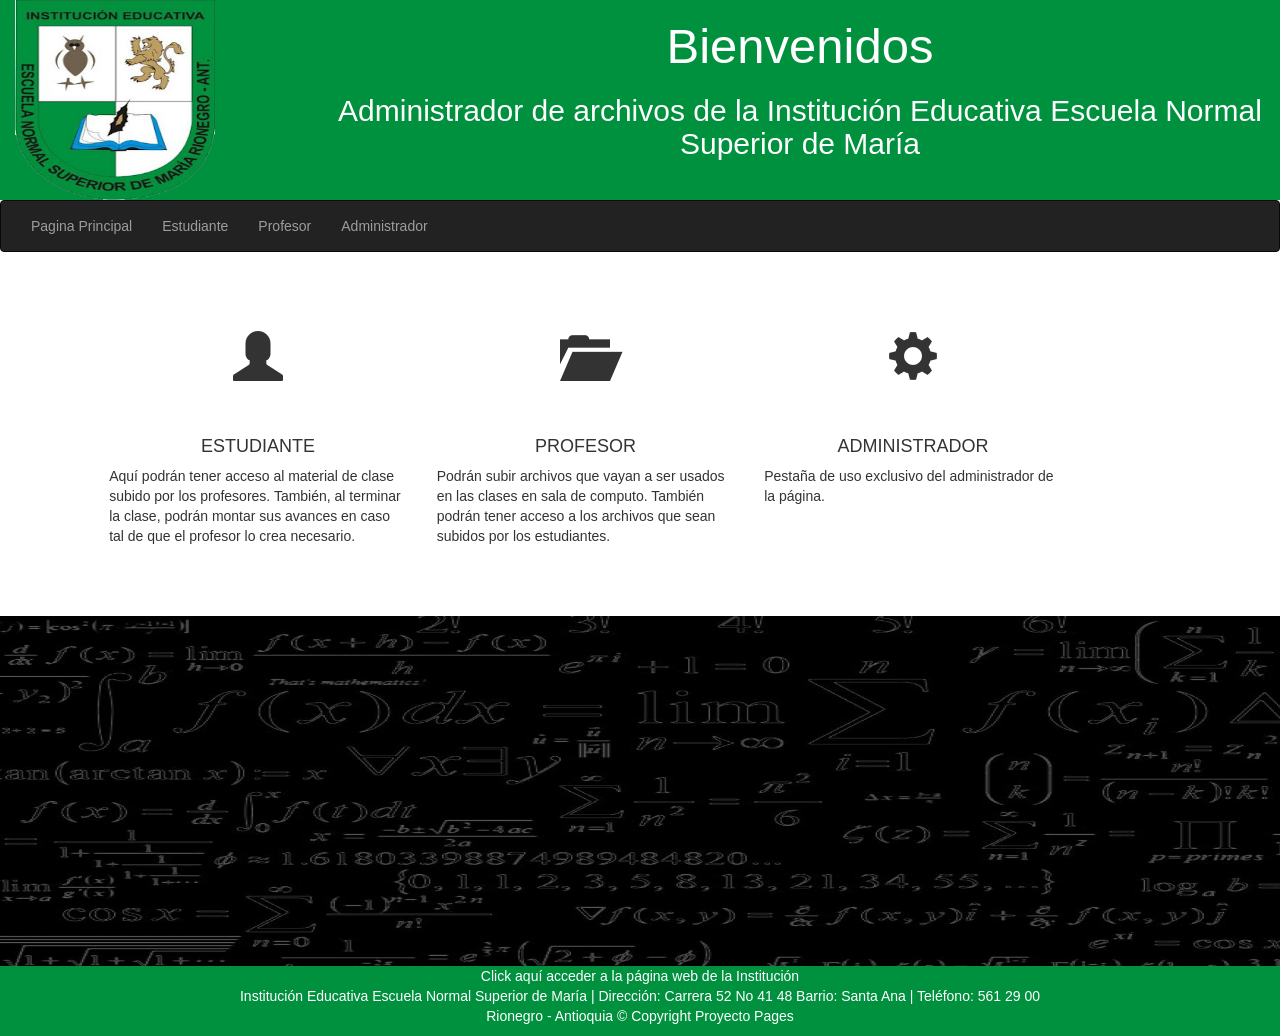
<file: index.html>
<!doctype html>
<html class="no-js" lang="es">
	<head>
	<title>Página de inicio</title>
		<meta charset="utf-8">
		<meta http-equiv="x-ua-compatible" content="ie=edge">
		<meta name="viewport" content="width=device-width, initial-scale=1">

    <!-- <link rel="stylesheet" href="https://maxcdn.bootstrapcdn.com/bootstrap/3.3.6/css/bootstrap.min.css" integrity="sha384-1q8mTJOASx8j1Au+a5WDVnPi2lkFfwwEAa8hDDdjZlpLegxhjVME1fgjWPGmkzs7" crossorigin="anonymous"> -->
    <link rel="stylesheet" href="FrontEnd/Lib/bootstrap-3.3.6/dist/css/bootstrap.min.css">
		<link rel="stylesheet" href="FrontEnd/stylesheets/style.css">

	</head>
	<body data-ng-app="app">
		<!--[if lt IE 8]>
			<p class="browserupgrade">You are using an <strong>outdated</strong> browser. Please <a href="http://browsehappy.com/">upgrade your browser</a> to improve your experience.</p>
		<![endif]-->

		<!-- Header -->
		<div class="container-fluid" >
			<div class="row FondoVerde letrablanca">
				<div class="col-lg-3 col-xs-12"><img src="FrontEnd/Image/escudo.png" alt="Escudo Colegio" class="grande"></div>
				<div class="col-lg-9 col-xs-12">
				    <h1 class = "text-center Grande">Bienvenidos</h1>
				    <h2 class = "text-center ">Administrador de archivos de la Institución Educativa Escuela Normal Superior de María</h2>
				</div>
			</div>

			<!-- Navegation -->
			<div class="row">
				<div class="col-lg-13">
					<nav class="navbar navbar-inverse">
						<div class="container-fluid">
							<ul class="nav navbar-nav">
							    <li><a href="#/home">Pagina Principal</a></li>
								<li><a href="#/interfaceEstudiante">Estudiante</a></li>
								<li><a href="#/loginProfesor">Profesor</a></li>
								<li><a href="#/loginAdministrador">Administrador</a></li>
							</ul>
						</div>
					</nav>
				</div>
			</div>

			<!-- Espacio donde se cargaran las vistas -->
			<div class="row">
			    <div data-ng-view></div>
			</div>
		</div>

		<!-- <script src="BackEnd/bower_components/angular/angular.min.js"></script>
		<script src="BackEnd/bower_components/angular-route/angular-route.min.js"></script> -->
		<script  src="https://code.jquery.com/jquery-3.1.0.min.js"   integrity="sha256-cCueBR6CsyA4/9szpPfrX3s49M9vUU5BgtiJj06wt/s="   crossorigin="anonymous"></script>
    <script src = "FrontEnd/Lib/angular.min.js" ></script>
		<script src = "FrontEnd/Lib/angular-route.js" ></script>
		<!-- <script src="https://cdnjs.cloudflare.com/ajax/libs/angular.js/1.5.7/angular.min.js"></script>
		<script src="https://cdnjs.cloudflare.com/ajax/libs/angular.js/1.5.7/angular-route.js"></script> -->
		<script src="app.js"></script>
		<!-- <script src="https://ajax.googleapis.com/ajax/libs/angularjs/1.2.0rc1/angular-route.min.js"></script> -->
	</body>
</html>
</file>
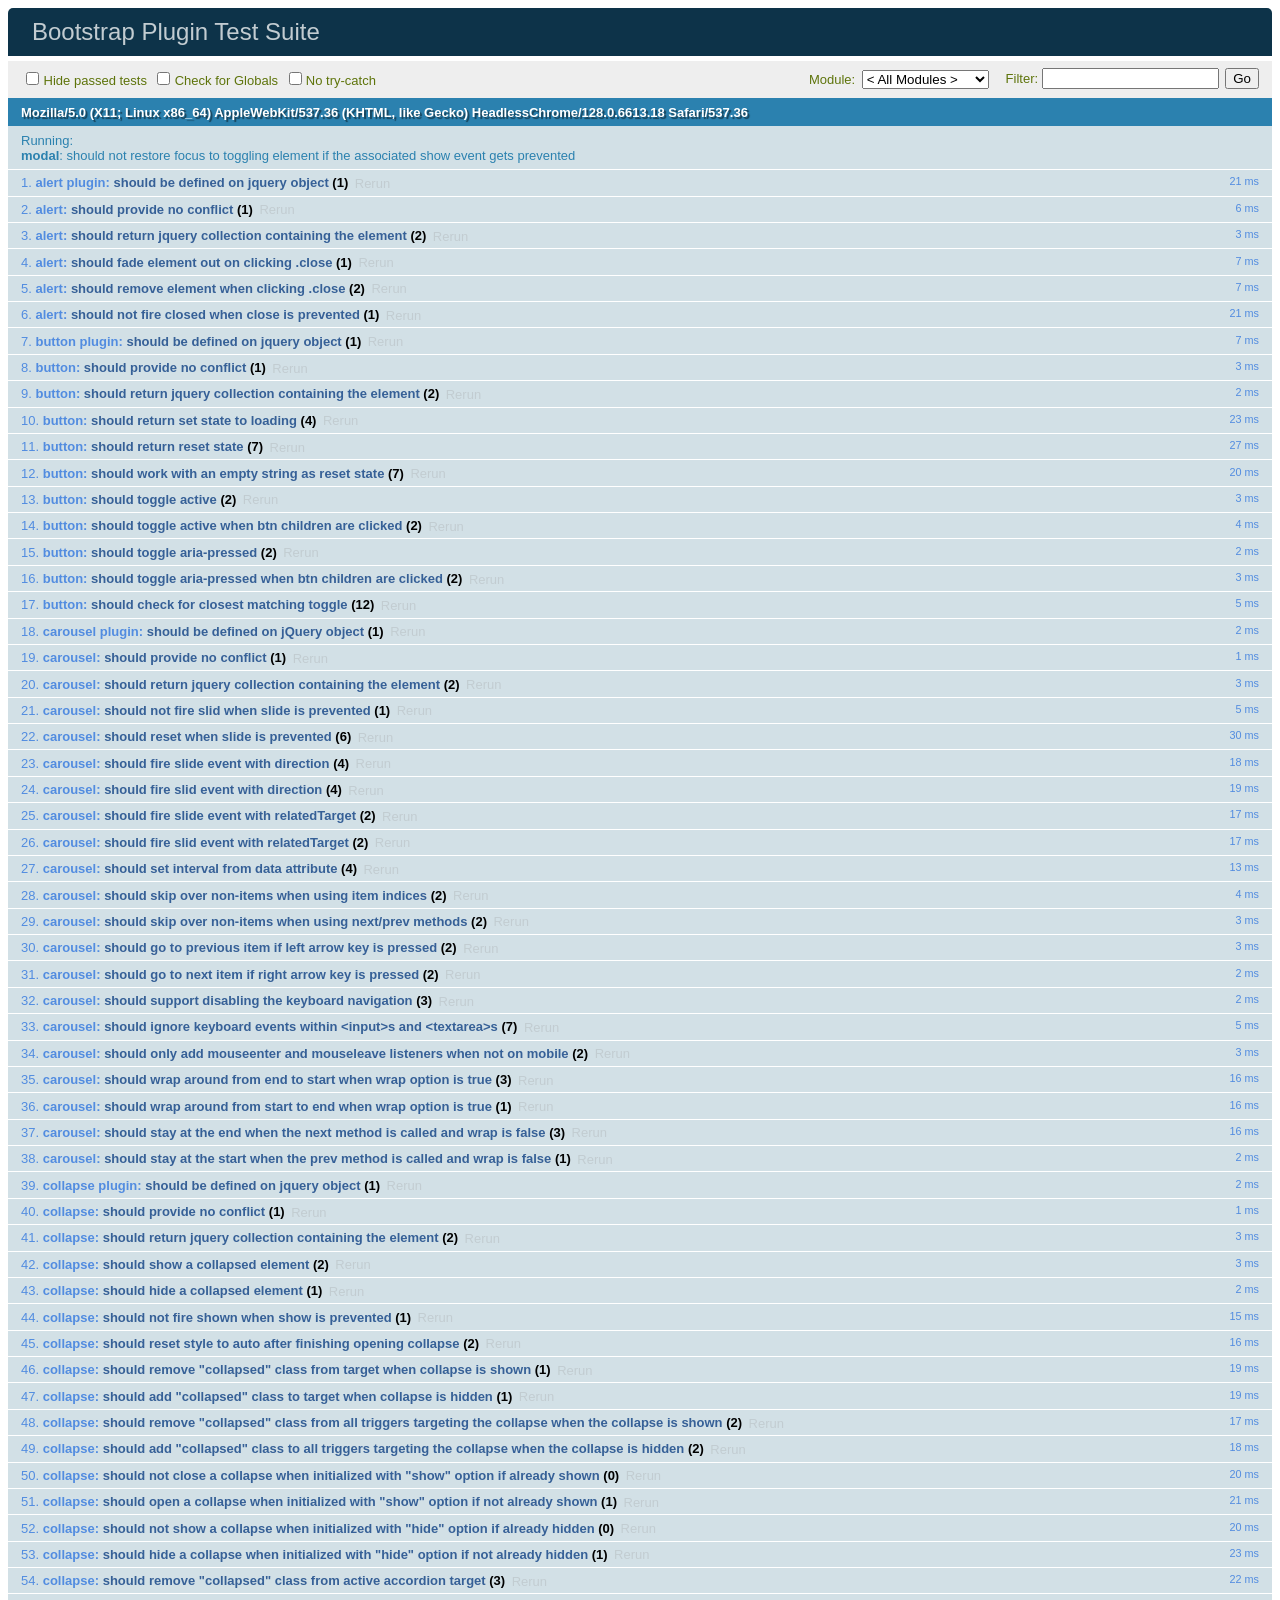
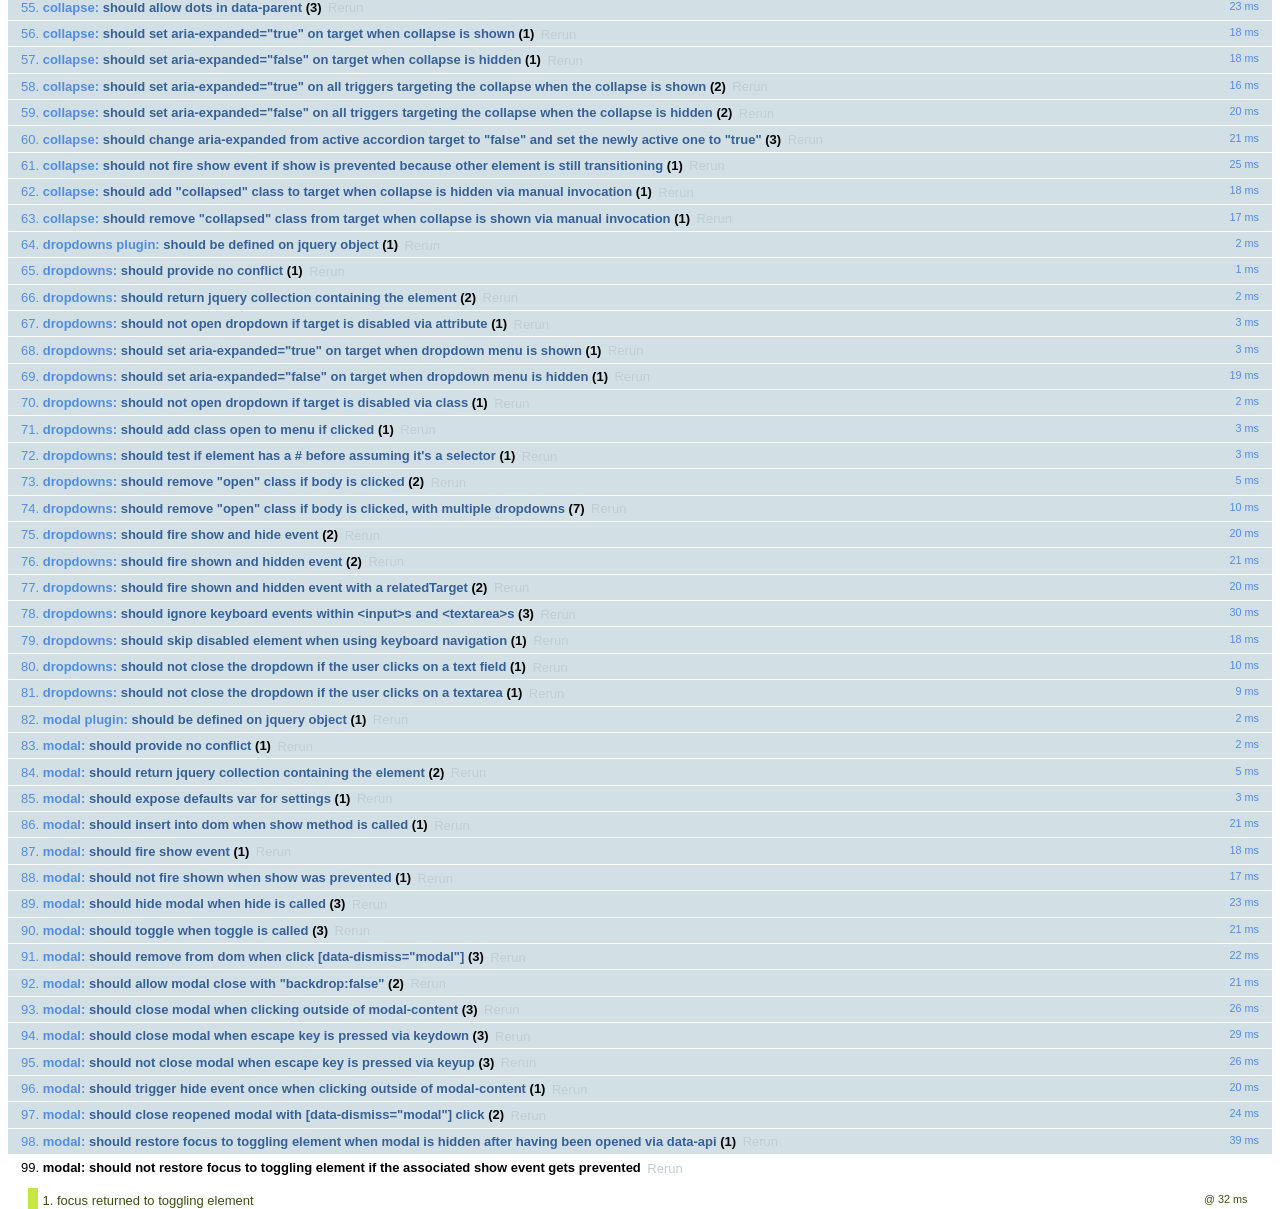
<file: FrontEnd/Lib/bootstrap-3.3.6/js/tests/index.html>
<!DOCTYPE html>
<html>
  <head>
    <meta charset="utf-8">
    <title>Bootstrap Plugin Test Suite</title>
    <meta name="viewport" content="width=device-width, initial-scale=1">

    <!-- jQuery -->
    <script src="vendor/jquery.min.js"></script>
    <script>
      // Disable jQuery event aliases to ensure we don't accidentally use any of them
      (function () {
        var eventAliases = [
          'blur',
          'focus',
          'focusin',
          'focusout',
          'load',
          'resize',
          'scroll',
          'unload',
          'click',
          'dblclick',
          'mousedown',
          'mouseup',
          'mousemove',
          'mouseover',
          'mouseout',
          'mouseenter',
          'mouseleave',
          'change',
          'select',
          'submit',
          'keydown',
          'keypress',
          'keyup',
          'error',
          'contextmenu',
          'hover',
          'bind',
          'unbind',
          'delegate',
          'undelegate'
        ]
        for (var i = 0; i < eventAliases.length; i++) {
          $.fn[eventAliases[i]] = undefined
        }
      })()
    </script>

    <!-- QUnit -->
    <link rel="stylesheet" href="vendor/qunit.css" media="screen">
    <script src="vendor/qunit.js"></script>
    <script>
      // See https://github.com/axemclion/grunt-saucelabs#test-result-details-with-qunit
      var log = []
      // Require assert.expect in each test
      QUnit.config.requireExpects = true
      QUnit.done(function (testResults) {
        var tests = []
        for (var i = 0, len = log.length; i < len; i++) {
          var details = log[i]
          tests.push({
            name: details.name,
            result: details.result,
            expected: details.expected,
            actual: details.actual,
            source: details.source
          })
        }
        testResults.tests = tests

        window.global_test_results = testResults
      })

      QUnit.testStart(function (testDetails) {
        $(window).scrollTop(0)
        QUnit.log(function (details) {
          if (!details.result) {
            details.name = testDetails.name
            log.push(details)
          }
        })
      })

      // Cleanup
      QUnit.testDone(function () {
        $('#qunit-fixture').empty()
        $('#modal-test, .modal-backdrop').remove()
      })

      // Display fixture on-screen on iOS to avoid false positives
      if (/iPhone|iPad|iPod/.test(navigator.userAgent)) {
        QUnit.begin(function() {
          $('#qunit-fixture').css({ top: 0, left: 0 })
        })

        QUnit.done(function () {
          $('#qunit-fixture').css({ top: '', left: '' })
        })
      }

      // Disable deprecated global QUnit method aliases in preparation for QUnit v2
      (function () {
        var methodNames = [
          'async',
          'asyncTest',
          'deepEqual',
          'equal',
          'expect',
          'module',
          'notDeepEqual',
          'notEqual',
          'notPropEqual',
          'notStrictEqual',
          'ok',
          'propEqual',
          'push',
          'start',
          'stop',
          'strictEqual',
          'test',
          'throws'
        ];
        for (var i = 0; i < methodNames.length; i++) {
          var methodName = methodNames[i];
          window[methodName] = undefined;
        }
      })();
    </script>

    <!-- Plugin sources -->
    <script>$.support.transition = false</script>
    <script src="../../js/alert.js"></script>
    <script src="../../js/button.js"></script>
    <script src="../../js/carousel.js"></script>
    <script src="../../js/collapse.js"></script>
    <script src="../../js/dropdown.js"></script>
    <script src="../../js/modal.js"></script>
    <script src="../../js/scrollspy.js"></script>
    <script src="../../js/tab.js"></script>
    <script src="../../js/tooltip.js"></script>
    <script src="../../js/popover.js"></script>
    <script src="../../js/affix.js"></script>

    <!-- Unit tests -->
    <script src="unit/alert.js"></script>
    <script src="unit/button.js"></script>
    <script src="unit/carousel.js"></script>
    <script src="unit/collapse.js"></script>
    <script src="unit/dropdown.js"></script>
    <script src="unit/modal.js"></script>
    <script src="unit/scrollspy.js"></script>
    <script src="unit/tab.js"></script>
    <script src="unit/tooltip.js"></script>
    <script src="unit/popover.js"></script>
    <script src="unit/affix.js"></script>

  </head>
  <body>
    <div id="qunit-container">
      <div id="qunit"></div>
      <div id="qunit-fixture"></div>
    </div>
  </body>
</html>
</file>
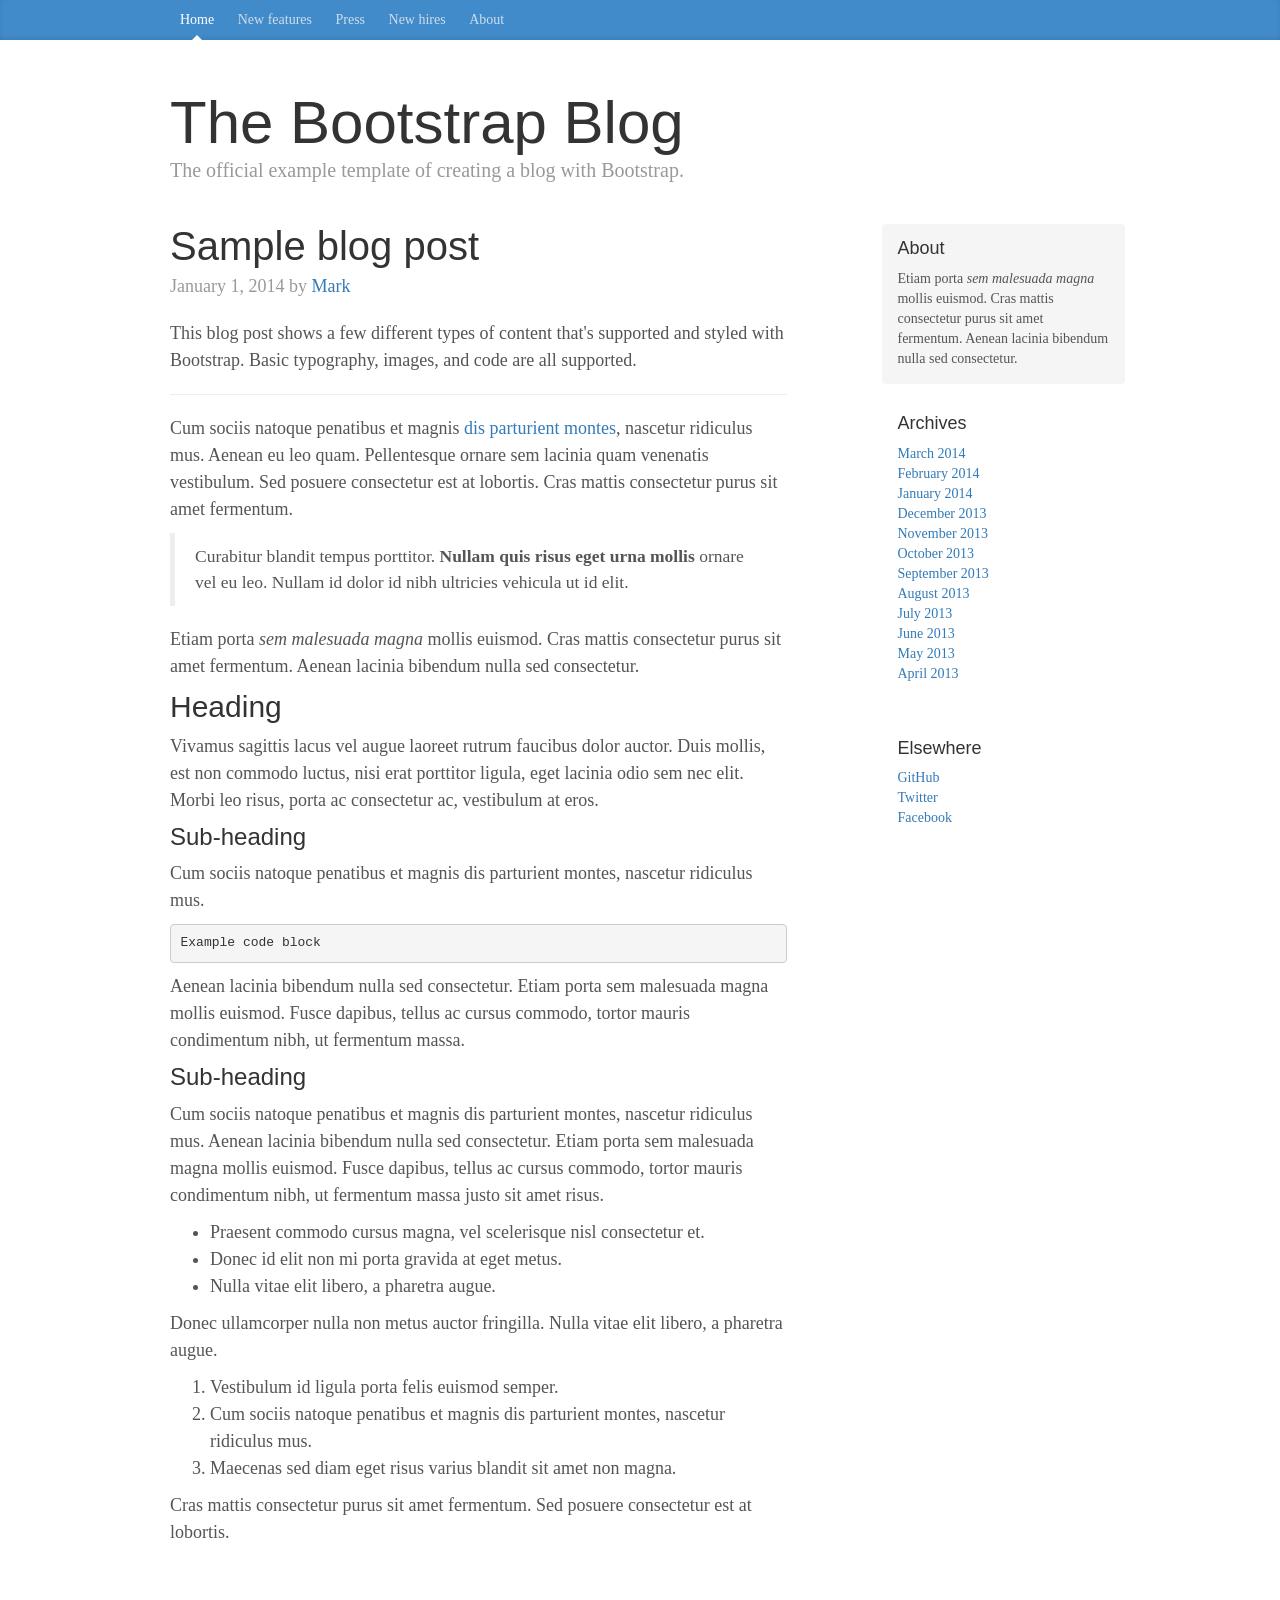
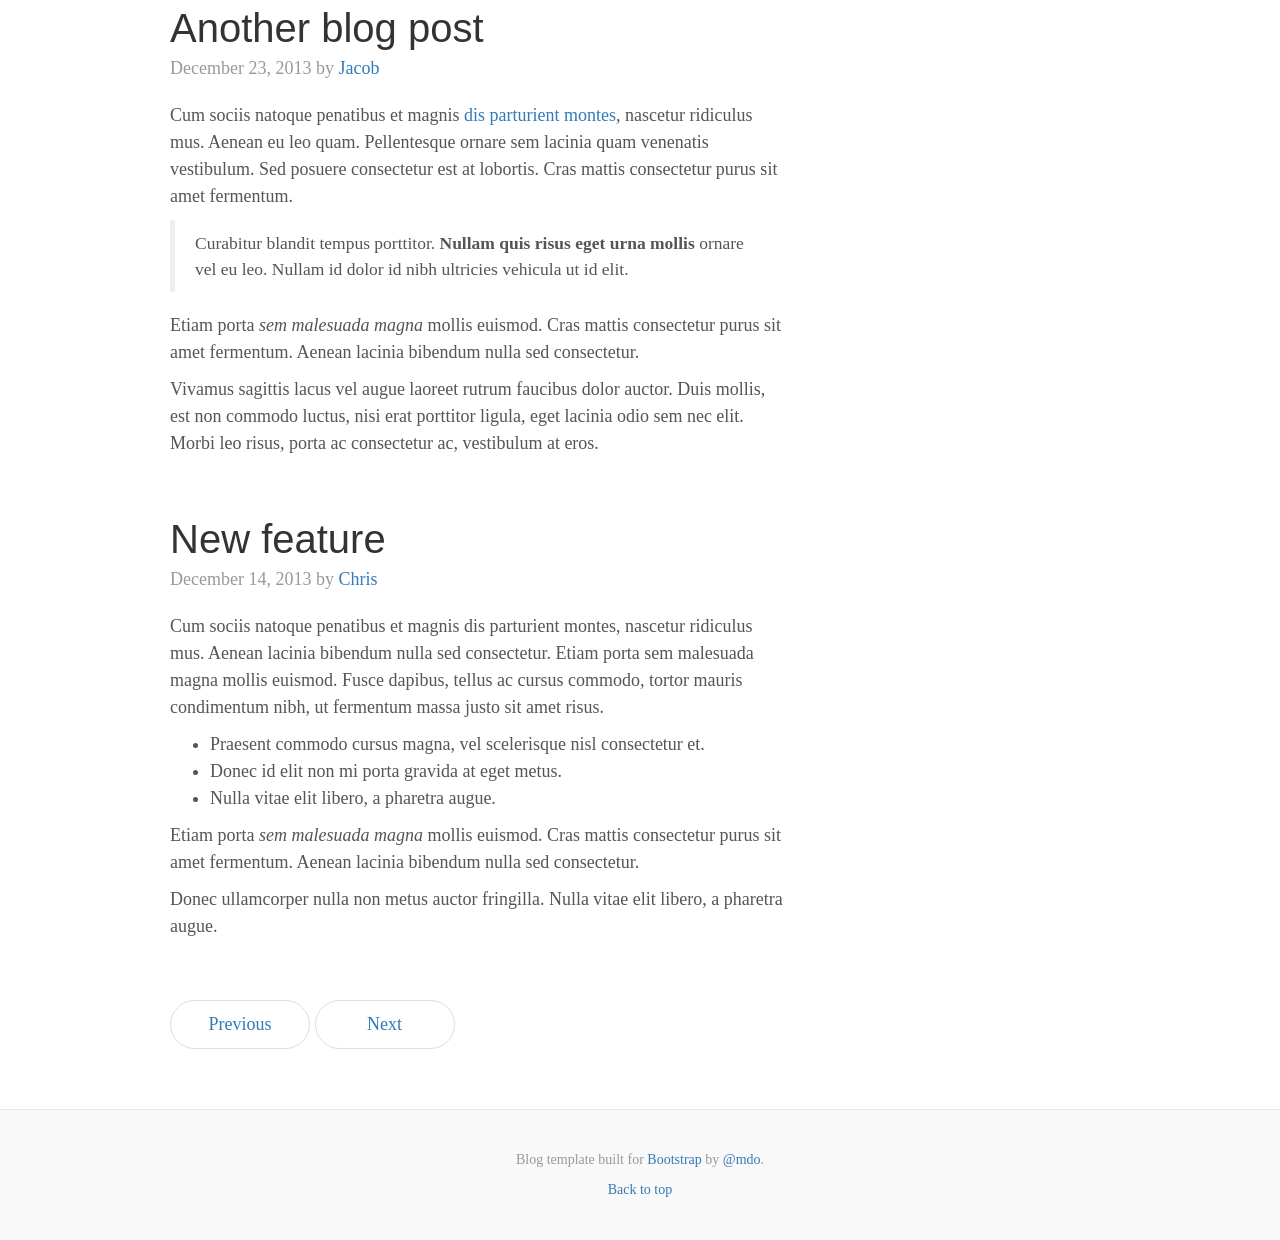
<file: FrontEnd/Lib/bootstrap-3.3.6/docs/examples/blog/index.html>
<!DOCTYPE html>
<html lang="en">
  <head>
    <meta charset="utf-8">
    <meta http-equiv="X-UA-Compatible" content="IE=edge">
    <meta name="viewport" content="width=device-width, initial-scale=1">
    <!-- The above 3 meta tags *must* come first in the head; any other head content must come *after* these tags -->
    <meta name="description" content="">
    <meta name="author" content="">
    <link rel="icon" href="../../favicon.ico">

    <title>Blog Template for Bootstrap</title>

    <!-- Bootstrap core CSS -->
    <link href="../../dist/css/bootstrap.min.css" rel="stylesheet">

    <!-- IE10 viewport hack for Surface/desktop Windows 8 bug -->
    <link href="../../assets/css/ie10-viewport-bug-workaround.css" rel="stylesheet">

    <!-- Custom styles for this template -->
    <link href="blog.css" rel="stylesheet">

    <!-- Just for debugging purposes. Don't actually copy these 2 lines! -->
    <!--[if lt IE 9]><script src="../../assets/js/ie8-responsive-file-warning.js"></script><![endif]-->
    <script src="../../assets/js/ie-emulation-modes-warning.js"></script>

    <!-- HTML5 shim and Respond.js for IE8 support of HTML5 elements and media queries -->
    <!--[if lt IE 9]>
      <script src="https://oss.maxcdn.com/html5shiv/3.7.2/html5shiv.min.js"></script>
      <script src="https://oss.maxcdn.com/respond/1.4.2/respond.min.js"></script>
    <![endif]-->
  </head>

  <body>

    <div class="blog-masthead">
      <div class="container">
        <nav class="blog-nav">
          <a class="blog-nav-item active" href="#">Home</a>
          <a class="blog-nav-item" href="#">New features</a>
          <a class="blog-nav-item" href="#">Press</a>
          <a class="blog-nav-item" href="#">New hires</a>
          <a class="blog-nav-item" href="#">About</a>
        </nav>
      </div>
    </div>

    <div class="container">

      <div class="blog-header">
        <h1 class="blog-title">The Bootstrap Blog</h1>
        <p class="lead blog-description">The official example template of creating a blog with Bootstrap.</p>
      </div>

      <div class="row">

        <div class="col-sm-8 blog-main">

          <div class="blog-post">
            <h2 class="blog-post-title">Sample blog post</h2>
            <p class="blog-post-meta">January 1, 2014 by <a href="#">Mark</a></p>

            <p>This blog post shows a few different types of content that's supported and styled with Bootstrap. Basic typography, images, and code are all supported.</p>
            <hr>
            <p>Cum sociis natoque penatibus et magnis <a href="#">dis parturient montes</a>, nascetur ridiculus mus. Aenean eu leo quam. Pellentesque ornare sem lacinia quam venenatis vestibulum. Sed posuere consectetur est at lobortis. Cras mattis consectetur purus sit amet fermentum.</p>
            <blockquote>
              <p>Curabitur blandit tempus porttitor. <strong>Nullam quis risus eget urna mollis</strong> ornare vel eu leo. Nullam id dolor id nibh ultricies vehicula ut id elit.</p>
            </blockquote>
            <p>Etiam porta <em>sem malesuada magna</em> mollis euismod. Cras mattis consectetur purus sit amet fermentum. Aenean lacinia bibendum nulla sed consectetur.</p>
            <h2>Heading</h2>
            <p>Vivamus sagittis lacus vel augue laoreet rutrum faucibus dolor auctor. Duis mollis, est non commodo luctus, nisi erat porttitor ligula, eget lacinia odio sem nec elit. Morbi leo risus, porta ac consectetur ac, vestibulum at eros.</p>
            <h3>Sub-heading</h3>
            <p>Cum sociis natoque penatibus et magnis dis parturient montes, nascetur ridiculus mus.</p>
            <pre><code>Example code block</code></pre>
            <p>Aenean lacinia bibendum nulla sed consectetur. Etiam porta sem malesuada magna mollis euismod. Fusce dapibus, tellus ac cursus commodo, tortor mauris condimentum nibh, ut fermentum massa.</p>
            <h3>Sub-heading</h3>
            <p>Cum sociis natoque penatibus et magnis dis parturient montes, nascetur ridiculus mus. Aenean lacinia bibendum nulla sed consectetur. Etiam porta sem malesuada magna mollis euismod. Fusce dapibus, tellus ac cursus commodo, tortor mauris condimentum nibh, ut fermentum massa justo sit amet risus.</p>
            <ul>
              <li>Praesent commodo cursus magna, vel scelerisque nisl consectetur et.</li>
              <li>Donec id elit non mi porta gravida at eget metus.</li>
              <li>Nulla vitae elit libero, a pharetra augue.</li>
            </ul>
            <p>Donec ullamcorper nulla non metus auctor fringilla. Nulla vitae elit libero, a pharetra augue.</p>
            <ol>
              <li>Vestibulum id ligula porta felis euismod semper.</li>
              <li>Cum sociis natoque penatibus et magnis dis parturient montes, nascetur ridiculus mus.</li>
              <li>Maecenas sed diam eget risus varius blandit sit amet non magna.</li>
            </ol>
            <p>Cras mattis consectetur purus sit amet fermentum. Sed posuere consectetur est at lobortis.</p>
          </div><!-- /.blog-post -->

          <div class="blog-post">
            <h2 class="blog-post-title">Another blog post</h2>
            <p class="blog-post-meta">December 23, 2013 by <a href="#">Jacob</a></p>

            <p>Cum sociis natoque penatibus et magnis <a href="#">dis parturient montes</a>, nascetur ridiculus mus. Aenean eu leo quam. Pellentesque ornare sem lacinia quam venenatis vestibulum. Sed posuere consectetur est at lobortis. Cras mattis consectetur purus sit amet fermentum.</p>
            <blockquote>
              <p>Curabitur blandit tempus porttitor. <strong>Nullam quis risus eget urna mollis</strong> ornare vel eu leo. Nullam id dolor id nibh ultricies vehicula ut id elit.</p>
            </blockquote>
            <p>Etiam porta <em>sem malesuada magna</em> mollis euismod. Cras mattis consectetur purus sit amet fermentum. Aenean lacinia bibendum nulla sed consectetur.</p>
            <p>Vivamus sagittis lacus vel augue laoreet rutrum faucibus dolor auctor. Duis mollis, est non commodo luctus, nisi erat porttitor ligula, eget lacinia odio sem nec elit. Morbi leo risus, porta ac consectetur ac, vestibulum at eros.</p>
          </div><!-- /.blog-post -->

          <div class="blog-post">
            <h2 class="blog-post-title">New feature</h2>
            <p class="blog-post-meta">December 14, 2013 by <a href="#">Chris</a></p>

            <p>Cum sociis natoque penatibus et magnis dis parturient montes, nascetur ridiculus mus. Aenean lacinia bibendum nulla sed consectetur. Etiam porta sem malesuada magna mollis euismod. Fusce dapibus, tellus ac cursus commodo, tortor mauris condimentum nibh, ut fermentum massa justo sit amet risus.</p>
            <ul>
              <li>Praesent commodo cursus magna, vel scelerisque nisl consectetur et.</li>
              <li>Donec id elit non mi porta gravida at eget metus.</li>
              <li>Nulla vitae elit libero, a pharetra augue.</li>
            </ul>
            <p>Etiam porta <em>sem malesuada magna</em> mollis euismod. Cras mattis consectetur purus sit amet fermentum. Aenean lacinia bibendum nulla sed consectetur.</p>
            <p>Donec ullamcorper nulla non metus auctor fringilla. Nulla vitae elit libero, a pharetra augue.</p>
          </div><!-- /.blog-post -->

          <nav>
            <ul class="pager">
              <li><a href="#">Previous</a></li>
              <li><a href="#">Next</a></li>
            </ul>
          </nav>

        </div><!-- /.blog-main -->

        <div class="col-sm-3 col-sm-offset-1 blog-sidebar">
          <div class="sidebar-module sidebar-module-inset">
            <h4>About</h4>
            <p>Etiam porta <em>sem malesuada magna</em> mollis euismod. Cras mattis consectetur purus sit amet fermentum. Aenean lacinia bibendum nulla sed consectetur.</p>
          </div>
          <div class="sidebar-module">
            <h4>Archives</h4>
            <ol class="list-unstyled">
              <li><a href="#">March 2014</a></li>
              <li><a href="#">February 2014</a></li>
              <li><a href="#">January 2014</a></li>
              <li><a href="#">December 2013</a></li>
              <li><a href="#">November 2013</a></li>
              <li><a href="#">October 2013</a></li>
              <li><a href="#">September 2013</a></li>
              <li><a href="#">August 2013</a></li>
              <li><a href="#">July 2013</a></li>
              <li><a href="#">June 2013</a></li>
              <li><a href="#">May 2013</a></li>
              <li><a href="#">April 2013</a></li>
            </ol>
          </div>
          <div class="sidebar-module">
            <h4>Elsewhere</h4>
            <ol class="list-unstyled">
              <li><a href="#">GitHub</a></li>
              <li><a href="#">Twitter</a></li>
              <li><a href="#">Facebook</a></li>
            </ol>
          </div>
        </div><!-- /.blog-sidebar -->

      </div><!-- /.row -->

    </div><!-- /.container -->

    <footer class="blog-footer">
      <p>Blog template built for <a href="http://getbootstrap.com">Bootstrap</a> by <a href="https://twitter.com/mdo">@mdo</a>.</p>
      <p>
        <a href="#">Back to top</a>
      </p>
    </footer>


    <!-- Bootstrap core JavaScript
    ================================================== -->
    <!-- Placed at the end of the document so the pages load faster -->
    <script src="https://ajax.googleapis.com/ajax/libs/jquery/1.11.3/jquery.min.js"></script>
    <script>window.jQuery || document.write('<script src="../../assets/js/vendor/jquery.min.js"><\/script>')</script>
    <script src="../../dist/js/bootstrap.min.js"></script>
    <!-- IE10 viewport hack for Surface/desktop Windows 8 bug -->
    <script src="../../assets/js/ie10-viewport-bug-workaround.js"></script>
  </body>
</html>
</file>
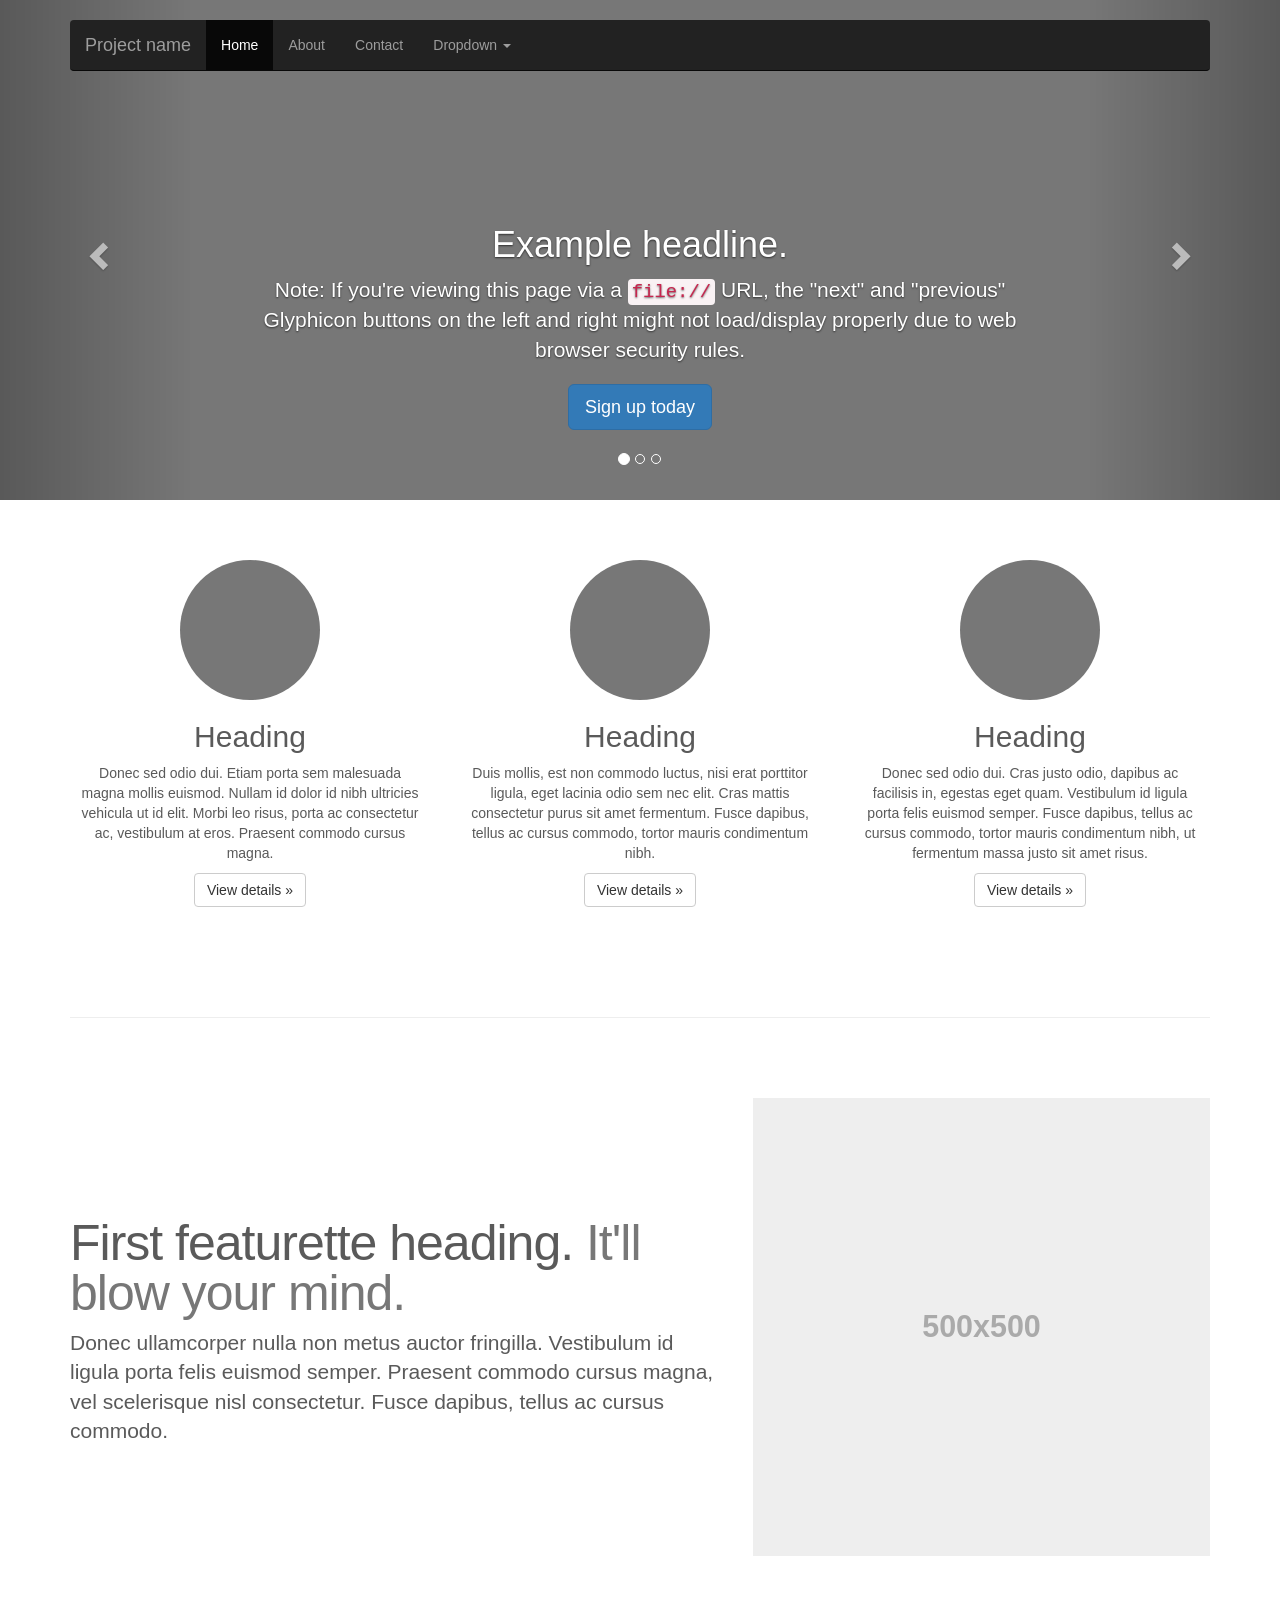
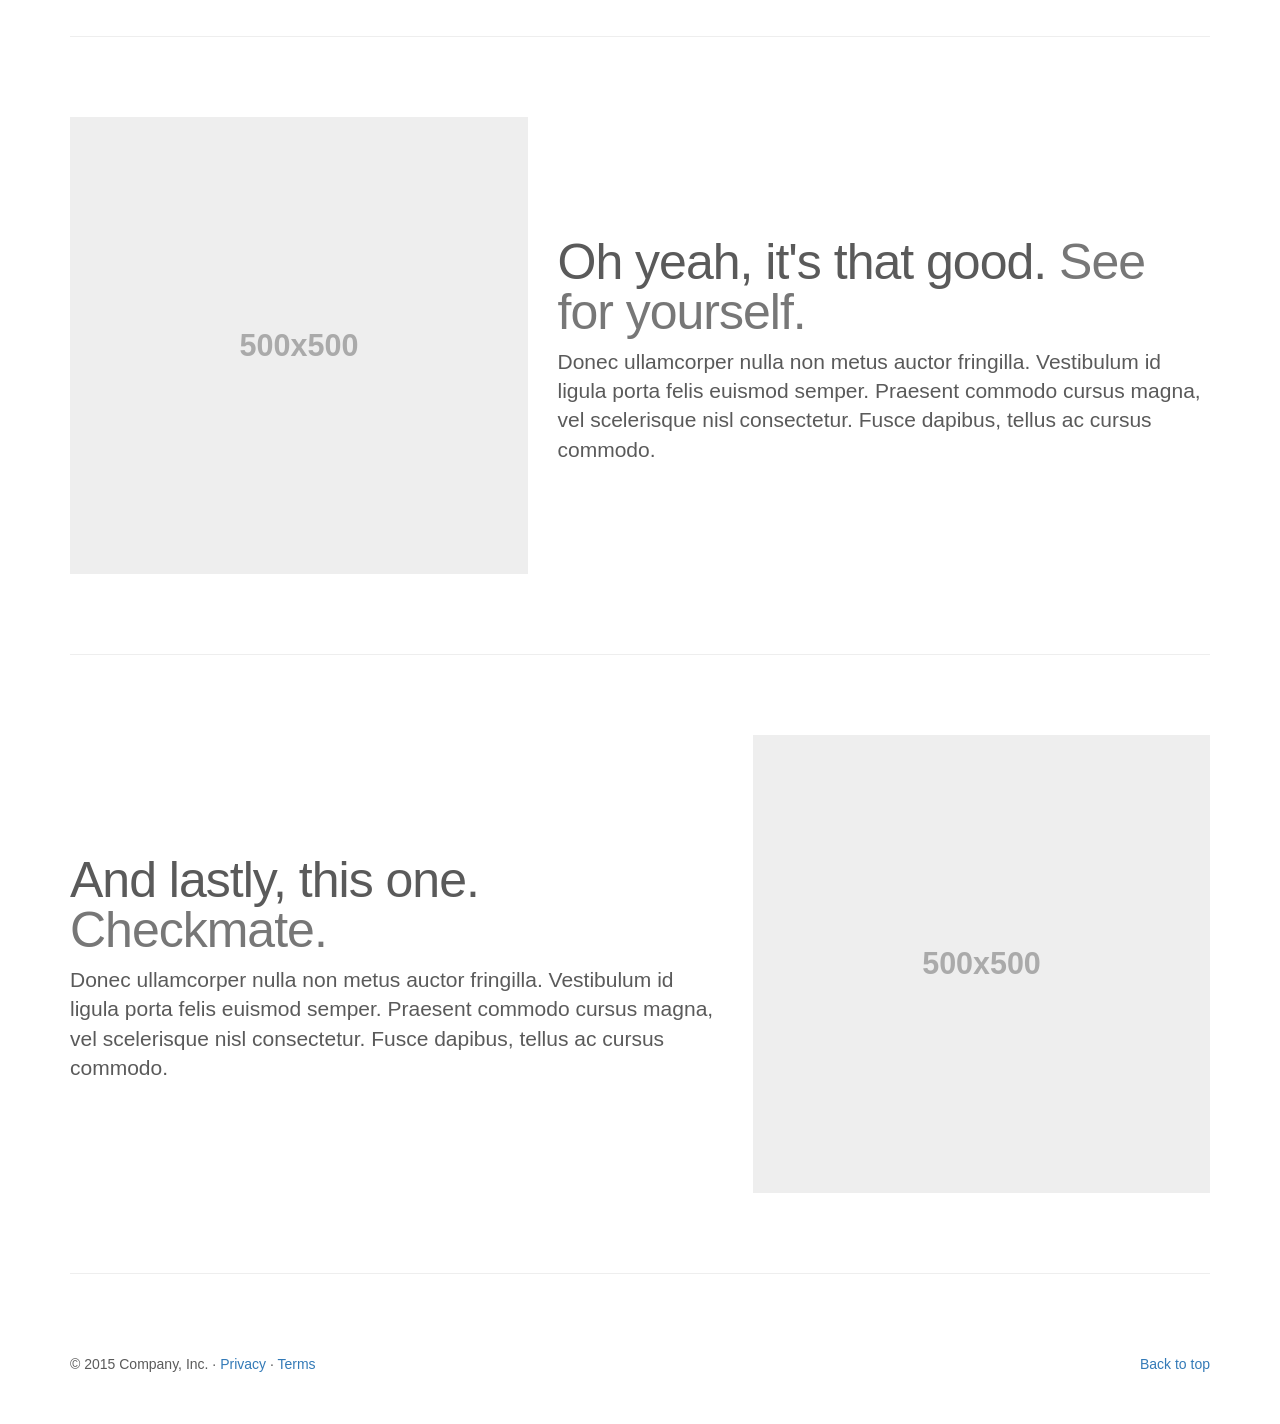
<file: FrontEnd/Lib/bootstrap-3.3.6/docs/examples/carousel/index.html>
<!DOCTYPE html>
<html lang="en">
  <head>
    <meta charset="utf-8">
    <meta http-equiv="X-UA-Compatible" content="IE=edge">
    <meta name="viewport" content="width=device-width, initial-scale=1">
    <!-- The above 3 meta tags *must* come first in the head; any other head content must come *after* these tags -->
    <meta name="description" content="">
    <meta name="author" content="">
    <link rel="icon" href="../../favicon.ico">

    <title>Carousel Template for Bootstrap</title>

    <!-- Bootstrap core CSS -->
    <link href="../../dist/css/bootstrap.min.css" rel="stylesheet">

    <!-- IE10 viewport hack for Surface/desktop Windows 8 bug -->
    <link href="../../assets/css/ie10-viewport-bug-workaround.css" rel="stylesheet">

    <!-- Just for debugging purposes. Don't actually copy these 2 lines! -->
    <!--[if lt IE 9]><script src="../../assets/js/ie8-responsive-file-warning.js"></script><![endif]-->
    <script src="../../assets/js/ie-emulation-modes-warning.js"></script>

    <!-- HTML5 shim and Respond.js for IE8 support of HTML5 elements and media queries -->
    <!--[if lt IE 9]>
      <script src="https://oss.maxcdn.com/html5shiv/3.7.2/html5shiv.min.js"></script>
      <script src="https://oss.maxcdn.com/respond/1.4.2/respond.min.js"></script>
    <![endif]-->

    <!-- Custom styles for this template -->
    <link href="carousel.css" rel="stylesheet">
  </head>
<!-- NAVBAR
================================================== -->
  <body>
    <div class="navbar-wrapper">
      <div class="container">

        <nav class="navbar navbar-inverse navbar-static-top">
          <div class="container">
            <div class="navbar-header">
              <button type="button" class="navbar-toggle collapsed" data-toggle="collapse" data-target="#navbar" aria-expanded="false" aria-controls="navbar">
                <span class="sr-only">Toggle navigation</span>
                <span class="icon-bar"></span>
                <span class="icon-bar"></span>
                <span class="icon-bar"></span>
              </button>
              <a class="navbar-brand" href="#">Project name</a>
            </div>
            <div id="navbar" class="navbar-collapse collapse">
              <ul class="nav navbar-nav">
                <li class="active"><a href="#">Home</a></li>
                <li><a href="#about">About</a></li>
                <li><a href="#contact">Contact</a></li>
                <li class="dropdown">
                  <a href="#" class="dropdown-toggle" data-toggle="dropdown" role="button" aria-haspopup="true" aria-expanded="false">Dropdown <span class="caret"></span></a>
                  <ul class="dropdown-menu">
                    <li><a href="#">Action</a></li>
                    <li><a href="#">Another action</a></li>
                    <li><a href="#">Something else here</a></li>
                    <li role="separator" class="divider"></li>
                    <li class="dropdown-header">Nav header</li>
                    <li><a href="#">Separated link</a></li>
                    <li><a href="#">One more separated link</a></li>
                  </ul>
                </li>
              </ul>
            </div>
          </div>
        </nav>

      </div>
    </div>


    <!-- Carousel
    ================================================== -->
    <div id="myCarousel" class="carousel slide" data-ride="carousel">
      <!-- Indicators -->
      <ol class="carousel-indicators">
        <li data-target="#myCarousel" data-slide-to="0" class="active"></li>
        <li data-target="#myCarousel" data-slide-to="1"></li>
        <li data-target="#myCarousel" data-slide-to="2"></li>
      </ol>
      <div class="carousel-inner" role="listbox">
        <div class="item active">
          <img class="first-slide" src="[data-uri]" alt="First slide">
          <div class="container">
            <div class="carousel-caption">
              <h1>Example headline.</h1>
              <p>Note: If you're viewing this page via a <code>file://</code> URL, the "next" and "previous" Glyphicon buttons on the left and right might not load/display properly due to web browser security rules.</p>
              <p><a class="btn btn-lg btn-primary" href="#" role="button">Sign up today</a></p>
            </div>
          </div>
        </div>
        <div class="item">
          <img class="second-slide" src="[data-uri]" alt="Second slide">
          <div class="container">
            <div class="carousel-caption">
              <h1>Another example headline.</h1>
              <p>Cras justo odio, dapibus ac facilisis in, egestas eget quam. Donec id elit non mi porta gravida at eget metus. Nullam id dolor id nibh ultricies vehicula ut id elit.</p>
              <p><a class="btn btn-lg btn-primary" href="#" role="button">Learn more</a></p>
            </div>
          </div>
        </div>
        <div class="item">
          <img class="third-slide" src="[data-uri]" alt="Third slide">
          <div class="container">
            <div class="carousel-caption">
              <h1>One more for good measure.</h1>
              <p>Cras justo odio, dapibus ac facilisis in, egestas eget quam. Donec id elit non mi porta gravida at eget metus. Nullam id dolor id nibh ultricies vehicula ut id elit.</p>
              <p><a class="btn btn-lg btn-primary" href="#" role="button">Browse gallery</a></p>
            </div>
          </div>
        </div>
      </div>
      <a class="left carousel-control" href="#myCarousel" role="button" data-slide="prev">
        <span class="glyphicon glyphicon-chevron-left" aria-hidden="true"></span>
        <span class="sr-only">Previous</span>
      </a>
      <a class="right carousel-control" href="#myCarousel" role="button" data-slide="next">
        <span class="glyphicon glyphicon-chevron-right" aria-hidden="true"></span>
        <span class="sr-only">Next</span>
      </a>
    </div><!-- /.carousel -->


    <!-- Marketing messaging and featurettes
    ================================================== -->
    <!-- Wrap the rest of the page in another container to center all the content. -->

    <div class="container marketing">

      <!-- Three columns of text below the carousel -->
      <div class="row">
        <div class="col-lg-4">
          <img class="img-circle" src="[data-uri]" alt="Generic placeholder image" width="140" height="140">
          <h2>Heading</h2>
          <p>Donec sed odio dui. Etiam porta sem malesuada magna mollis euismod. Nullam id dolor id nibh ultricies vehicula ut id elit. Morbi leo risus, porta ac consectetur ac, vestibulum at eros. Praesent commodo cursus magna.</p>
          <p><a class="btn btn-default" href="#" role="button">View details &raquo;</a></p>
        </div><!-- /.col-lg-4 -->
        <div class="col-lg-4">
          <img class="img-circle" src="[data-uri]" alt="Generic placeholder image" width="140" height="140">
          <h2>Heading</h2>
          <p>Duis mollis, est non commodo luctus, nisi erat porttitor ligula, eget lacinia odio sem nec elit. Cras mattis consectetur purus sit amet fermentum. Fusce dapibus, tellus ac cursus commodo, tortor mauris condimentum nibh.</p>
          <p><a class="btn btn-default" href="#" role="button">View details &raquo;</a></p>
        </div><!-- /.col-lg-4 -->
        <div class="col-lg-4">
          <img class="img-circle" src="[data-uri]" alt="Generic placeholder image" width="140" height="140">
          <h2>Heading</h2>
          <p>Donec sed odio dui. Cras justo odio, dapibus ac facilisis in, egestas eget quam. Vestibulum id ligula porta felis euismod semper. Fusce dapibus, tellus ac cursus commodo, tortor mauris condimentum nibh, ut fermentum massa justo sit amet risus.</p>
          <p><a class="btn btn-default" href="#" role="button">View details &raquo;</a></p>
        </div><!-- /.col-lg-4 -->
      </div><!-- /.row -->


      <!-- START THE FEATURETTES -->

      <hr class="featurette-divider">

      <div class="row featurette">
        <div class="col-md-7">
          <h2 class="featurette-heading">First featurette heading. <span class="text-muted">It'll blow your mind.</span></h2>
          <p class="lead">Donec ullamcorper nulla non metus auctor fringilla. Vestibulum id ligula porta felis euismod semper. Praesent commodo cursus magna, vel scelerisque nisl consectetur. Fusce dapibus, tellus ac cursus commodo.</p>
        </div>
        <div class="col-md-5">
          <img class="featurette-image img-responsive center-block" data-src="holder.js/500x500/auto" alt="Generic placeholder image">
        </div>
      </div>

      <hr class="featurette-divider">

      <div class="row featurette">
        <div class="col-md-7 col-md-push-5">
          <h2 class="featurette-heading">Oh yeah, it's that good. <span class="text-muted">See for yourself.</span></h2>
          <p class="lead">Donec ullamcorper nulla non metus auctor fringilla. Vestibulum id ligula porta felis euismod semper. Praesent commodo cursus magna, vel scelerisque nisl consectetur. Fusce dapibus, tellus ac cursus commodo.</p>
        </div>
        <div class="col-md-5 col-md-pull-7">
          <img class="featurette-image img-responsive center-block" data-src="holder.js/500x500/auto" alt="Generic placeholder image">
        </div>
      </div>

      <hr class="featurette-divider">

      <div class="row featurette">
        <div class="col-md-7">
          <h2 class="featurette-heading">And lastly, this one. <span class="text-muted">Checkmate.</span></h2>
          <p class="lead">Donec ullamcorper nulla non metus auctor fringilla. Vestibulum id ligula porta felis euismod semper. Praesent commodo cursus magna, vel scelerisque nisl consectetur. Fusce dapibus, tellus ac cursus commodo.</p>
        </div>
        <div class="col-md-5">
          <img class="featurette-image img-responsive center-block" data-src="holder.js/500x500/auto" alt="Generic placeholder image">
        </div>
      </div>

      <hr class="featurette-divider">

      <!-- /END THE FEATURETTES -->


      <!-- FOOTER -->
      <footer>
        <p class="pull-right"><a href="#">Back to top</a></p>
        <p>&copy; 2015 Company, Inc. &middot; <a href="#">Privacy</a> &middot; <a href="#">Terms</a></p>
      </footer>

    </div><!-- /.container -->


    <!-- Bootstrap core JavaScript
    ================================================== -->
    <!-- Placed at the end of the document so the pages load faster -->
    <script src="https://ajax.googleapis.com/ajax/libs/jquery/1.11.3/jquery.min.js"></script>
    <script>window.jQuery || document.write('<script src="../../assets/js/vendor/jquery.min.js"><\/script>')</script>
    <script src="../../dist/js/bootstrap.min.js"></script>
    <!-- Just to make our placeholder images work. Don't actually copy the next line! -->
    <script src="../../assets/js/vendor/holder.min.js"></script>
    <!-- IE10 viewport hack for Surface/desktop Windows 8 bug -->
    <script src="../../assets/js/ie10-viewport-bug-workaround.js"></script>
  </body>
</html>
</file>
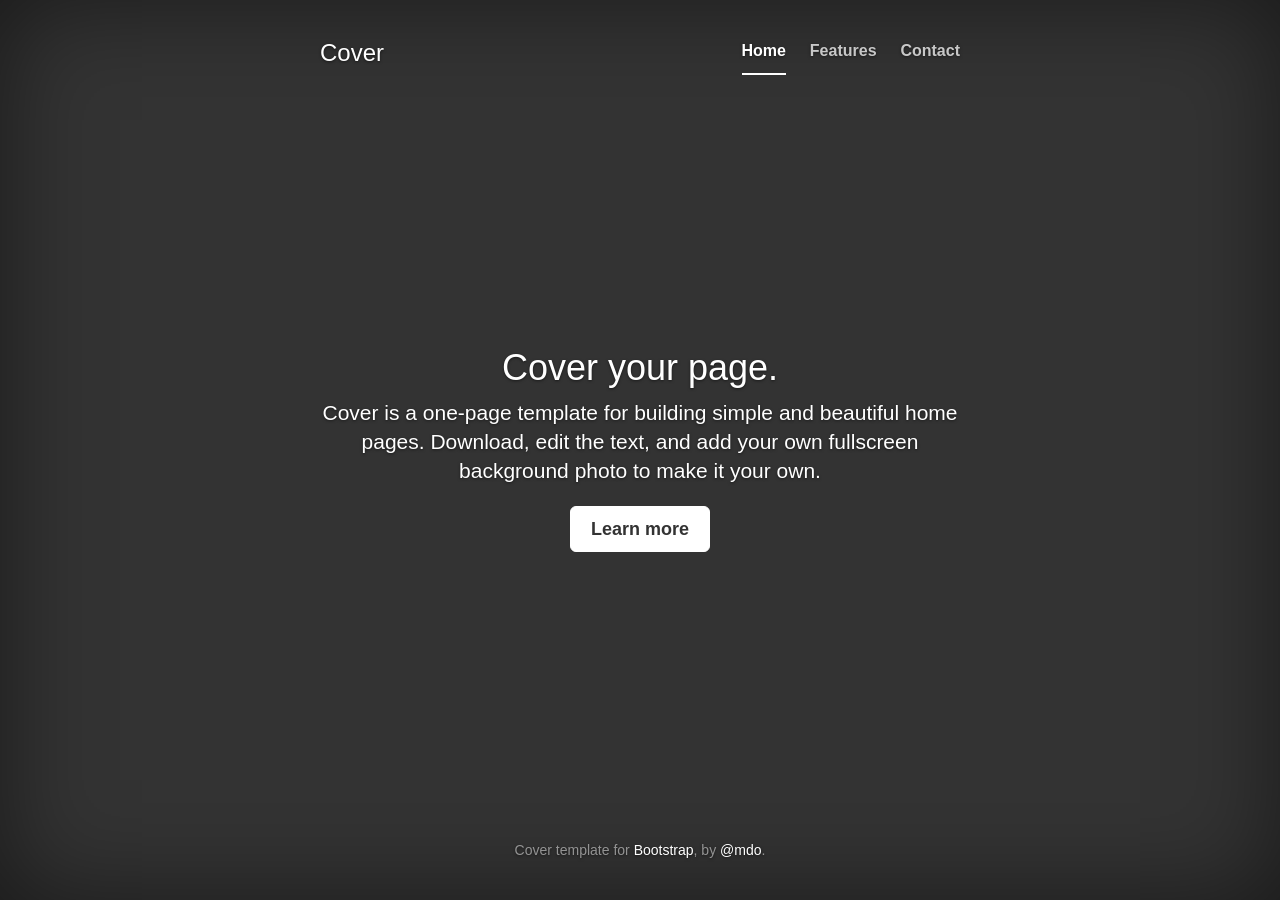
<file: FrontEnd/Lib/bootstrap-3.3.6/docs/examples/cover/index.html>
<!DOCTYPE html>
<html lang="en">
  <head>
    <meta charset="utf-8">
    <meta http-equiv="X-UA-Compatible" content="IE=edge">
    <meta name="viewport" content="width=device-width, initial-scale=1">
    <!-- The above 3 meta tags *must* come first in the head; any other head content must come *after* these tags -->
    <meta name="description" content="">
    <meta name="author" content="">
    <link rel="icon" href="../../favicon.ico">

    <title>Cover Template for Bootstrap</title>

    <!-- Bootstrap core CSS -->
    <link href="../../dist/css/bootstrap.min.css" rel="stylesheet">

    <!-- IE10 viewport hack for Surface/desktop Windows 8 bug -->
    <link href="../../assets/css/ie10-viewport-bug-workaround.css" rel="stylesheet">

    <!-- Custom styles for this template -->
    <link href="cover.css" rel="stylesheet">

    <!-- Just for debugging purposes. Don't actually copy these 2 lines! -->
    <!--[if lt IE 9]><script src="../../assets/js/ie8-responsive-file-warning.js"></script><![endif]-->
    <script src="../../assets/js/ie-emulation-modes-warning.js"></script>

    <!-- HTML5 shim and Respond.js for IE8 support of HTML5 elements and media queries -->
    <!--[if lt IE 9]>
      <script src="https://oss.maxcdn.com/html5shiv/3.7.2/html5shiv.min.js"></script>
      <script src="https://oss.maxcdn.com/respond/1.4.2/respond.min.js"></script>
    <![endif]-->
  </head>

  <body>

    <div class="site-wrapper">

      <div class="site-wrapper-inner">

        <div class="cover-container">

          <div class="masthead clearfix">
            <div class="inner">
              <h3 class="masthead-brand">Cover</h3>
              <nav>
                <ul class="nav masthead-nav">
                  <li class="active"><a href="#">Home</a></li>
                  <li><a href="#">Features</a></li>
                  <li><a href="#">Contact</a></li>
                </ul>
              </nav>
            </div>
          </div>

          <div class="inner cover">
            <h1 class="cover-heading">Cover your page.</h1>
            <p class="lead">Cover is a one-page template for building simple and beautiful home pages. Download, edit the text, and add your own fullscreen background photo to make it your own.</p>
            <p class="lead">
              <a href="#" class="btn btn-lg btn-default">Learn more</a>
            </p>
          </div>

          <div class="mastfoot">
            <div class="inner">
              <p>Cover template for <a href="http://getbootstrap.com">Bootstrap</a>, by <a href="https://twitter.com/mdo">@mdo</a>.</p>
            </div>
          </div>

        </div>

      </div>

    </div>

    <!-- Bootstrap core JavaScript
    ================================================== -->
    <!-- Placed at the end of the document so the pages load faster -->
    <script src="https://ajax.googleapis.com/ajax/libs/jquery/1.11.3/jquery.min.js"></script>
    <script>window.jQuery || document.write('<script src="../../assets/js/vendor/jquery.min.js"><\/script>')</script>
    <script src="../../dist/js/bootstrap.min.js"></script>
    <!-- IE10 viewport hack for Surface/desktop Windows 8 bug -->
    <script src="../../assets/js/ie10-viewport-bug-workaround.js"></script>
  </body>
</html>
</file>
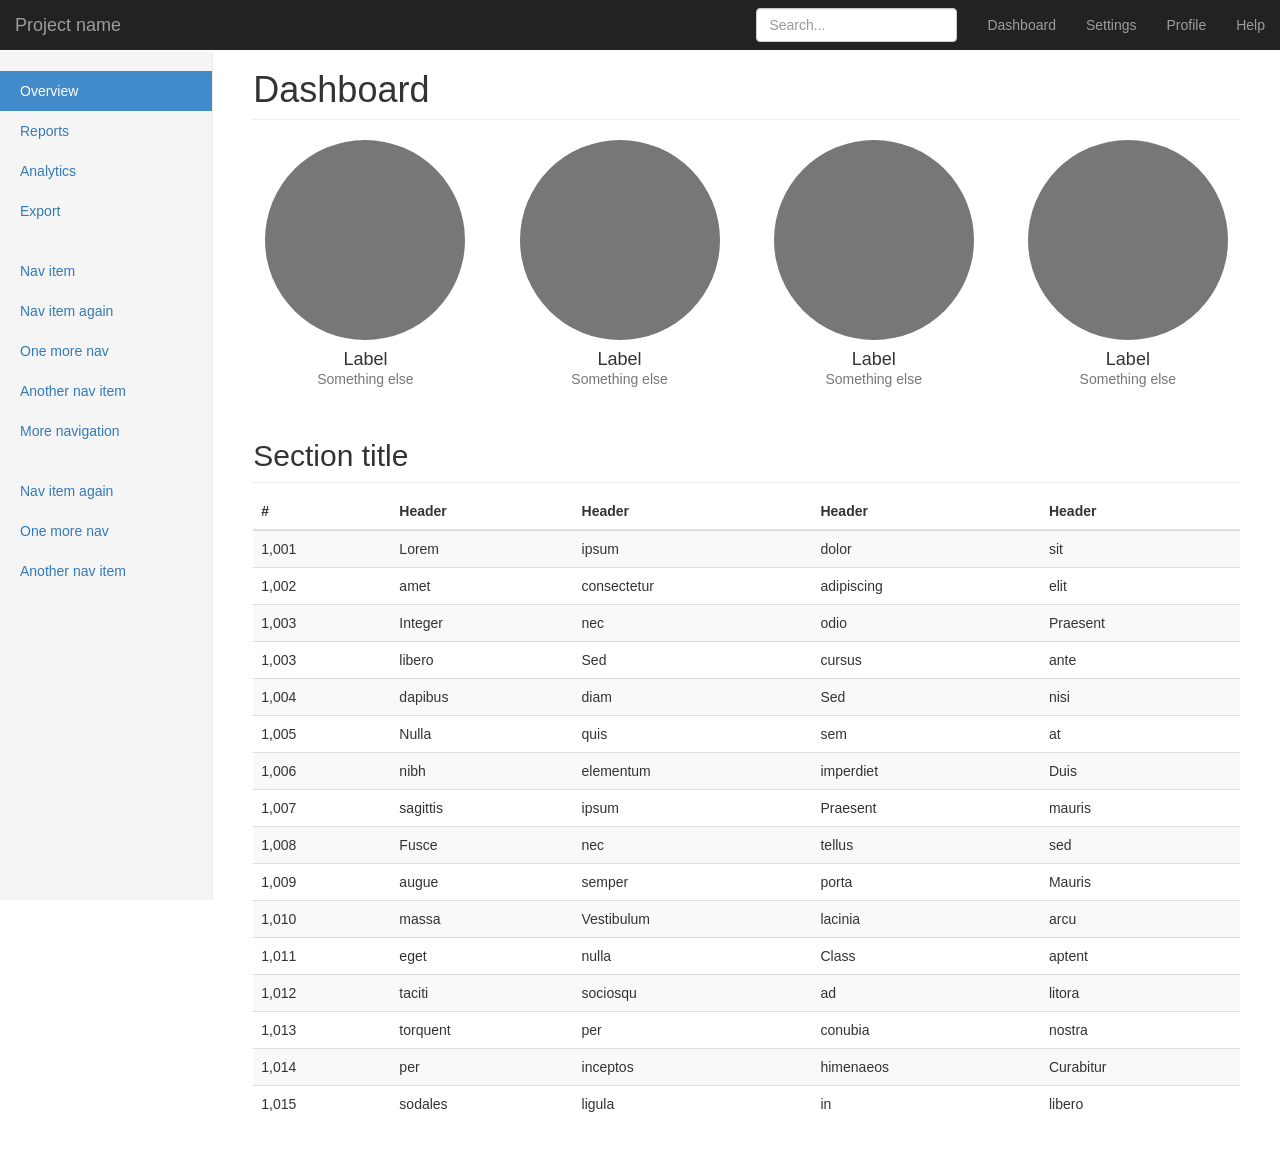
<file: FrontEnd/Lib/bootstrap-3.3.6/docs/examples/dashboard/index.html>
<!DOCTYPE html>
<html lang="en">
  <head>
    <meta charset="utf-8">
    <meta http-equiv="X-UA-Compatible" content="IE=edge">
    <meta name="viewport" content="width=device-width, initial-scale=1">
    <!-- The above 3 meta tags *must* come first in the head; any other head content must come *after* these tags -->
    <meta name="description" content="">
    <meta name="author" content="">
    <link rel="icon" href="../../favicon.ico">

    <title>Dashboard Template for Bootstrap</title>

    <!-- Bootstrap core CSS -->
    <link href="../../dist/css/bootstrap.min.css" rel="stylesheet">

    <!-- IE10 viewport hack for Surface/desktop Windows 8 bug -->
    <link href="../../assets/css/ie10-viewport-bug-workaround.css" rel="stylesheet">

    <!-- Custom styles for this template -->
    <link href="dashboard.css" rel="stylesheet">

    <!-- Just for debugging purposes. Don't actually copy these 2 lines! -->
    <!--[if lt IE 9]><script src="../../assets/js/ie8-responsive-file-warning.js"></script><![endif]-->
    <script src="../../assets/js/ie-emulation-modes-warning.js"></script>

    <!-- HTML5 shim and Respond.js for IE8 support of HTML5 elements and media queries -->
    <!--[if lt IE 9]>
      <script src="https://oss.maxcdn.com/html5shiv/3.7.2/html5shiv.min.js"></script>
      <script src="https://oss.maxcdn.com/respond/1.4.2/respond.min.js"></script>
    <![endif]-->
  </head>

  <body>

    <nav class="navbar navbar-inverse navbar-fixed-top">
      <div class="container-fluid">
        <div class="navbar-header">
          <button type="button" class="navbar-toggle collapsed" data-toggle="collapse" data-target="#navbar" aria-expanded="false" aria-controls="navbar">
            <span class="sr-only">Toggle navigation</span>
            <span class="icon-bar"></span>
            <span class="icon-bar"></span>
            <span class="icon-bar"></span>
          </button>
          <a class="navbar-brand" href="#">Project name</a>
        </div>
        <div id="navbar" class="navbar-collapse collapse">
          <ul class="nav navbar-nav navbar-right">
            <li><a href="#">Dashboard</a></li>
            <li><a href="#">Settings</a></li>
            <li><a href="#">Profile</a></li>
            <li><a href="#">Help</a></li>
          </ul>
          <form class="navbar-form navbar-right">
            <input type="text" class="form-control" placeholder="Search...">
          </form>
        </div>
      </div>
    </nav>

    <div class="container-fluid">
      <div class="row">
        <div class="col-sm-3 col-md-2 sidebar">
          <ul class="nav nav-sidebar">
            <li class="active"><a href="#">Overview <span class="sr-only">(current)</span></a></li>
            <li><a href="#">Reports</a></li>
            <li><a href="#">Analytics</a></li>
            <li><a href="#">Export</a></li>
          </ul>
          <ul class="nav nav-sidebar">
            <li><a href="">Nav item</a></li>
            <li><a href="">Nav item again</a></li>
            <li><a href="">One more nav</a></li>
            <li><a href="">Another nav item</a></li>
            <li><a href="">More navigation</a></li>
          </ul>
          <ul class="nav nav-sidebar">
            <li><a href="">Nav item again</a></li>
            <li><a href="">One more nav</a></li>
            <li><a href="">Another nav item</a></li>
          </ul>
        </div>
        <div class="col-sm-9 col-sm-offset-3 col-md-10 col-md-offset-2 main">
          <h1 class="page-header">Dashboard</h1>

          <div class="row placeholders">
            <div class="col-xs-6 col-sm-3 placeholder">
              <img src="[data-uri]" width="200" height="200" class="img-responsive" alt="Generic placeholder thumbnail">
              <h4>Label</h4>
              <span class="text-muted">Something else</span>
            </div>
            <div class="col-xs-6 col-sm-3 placeholder">
              <img src="[data-uri]" width="200" height="200" class="img-responsive" alt="Generic placeholder thumbnail">
              <h4>Label</h4>
              <span class="text-muted">Something else</span>
            </div>
            <div class="col-xs-6 col-sm-3 placeholder">
              <img src="[data-uri]" width="200" height="200" class="img-responsive" alt="Generic placeholder thumbnail">
              <h4>Label</h4>
              <span class="text-muted">Something else</span>
            </div>
            <div class="col-xs-6 col-sm-3 placeholder">
              <img src="[data-uri]" width="200" height="200" class="img-responsive" alt="Generic placeholder thumbnail">
              <h4>Label</h4>
              <span class="text-muted">Something else</span>
            </div>
          </div>

          <h2 class="sub-header">Section title</h2>
          <div class="table-responsive">
            <table class="table table-striped">
              <thead>
                <tr>
                  <th>#</th>
                  <th>Header</th>
                  <th>Header</th>
                  <th>Header</th>
                  <th>Header</th>
                </tr>
              </thead>
              <tbody>
                <tr>
                  <td>1,001</td>
                  <td>Lorem</td>
                  <td>ipsum</td>
                  <td>dolor</td>
                  <td>sit</td>
                </tr>
                <tr>
                  <td>1,002</td>
                  <td>amet</td>
                  <td>consectetur</td>
                  <td>adipiscing</td>
                  <td>elit</td>
                </tr>
                <tr>
                  <td>1,003</td>
                  <td>Integer</td>
                  <td>nec</td>
                  <td>odio</td>
                  <td>Praesent</td>
                </tr>
                <tr>
                  <td>1,003</td>
                  <td>libero</td>
                  <td>Sed</td>
                  <td>cursus</td>
                  <td>ante</td>
                </tr>
                <tr>
                  <td>1,004</td>
                  <td>dapibus</td>
                  <td>diam</td>
                  <td>Sed</td>
                  <td>nisi</td>
                </tr>
                <tr>
                  <td>1,005</td>
                  <td>Nulla</td>
                  <td>quis</td>
                  <td>sem</td>
                  <td>at</td>
                </tr>
                <tr>
                  <td>1,006</td>
                  <td>nibh</td>
                  <td>elementum</td>
                  <td>imperdiet</td>
                  <td>Duis</td>
                </tr>
                <tr>
                  <td>1,007</td>
                  <td>sagittis</td>
                  <td>ipsum</td>
                  <td>Praesent</td>
                  <td>mauris</td>
                </tr>
                <tr>
                  <td>1,008</td>
                  <td>Fusce</td>
                  <td>nec</td>
                  <td>tellus</td>
                  <td>sed</td>
                </tr>
                <tr>
                  <td>1,009</td>
                  <td>augue</td>
                  <td>semper</td>
                  <td>porta</td>
                  <td>Mauris</td>
                </tr>
                <tr>
                  <td>1,010</td>
                  <td>massa</td>
                  <td>Vestibulum</td>
                  <td>lacinia</td>
                  <td>arcu</td>
                </tr>
                <tr>
                  <td>1,011</td>
                  <td>eget</td>
                  <td>nulla</td>
                  <td>Class</td>
                  <td>aptent</td>
                </tr>
                <tr>
                  <td>1,012</td>
                  <td>taciti</td>
                  <td>sociosqu</td>
                  <td>ad</td>
                  <td>litora</td>
                </tr>
                <tr>
                  <td>1,013</td>
                  <td>torquent</td>
                  <td>per</td>
                  <td>conubia</td>
                  <td>nostra</td>
                </tr>
                <tr>
                  <td>1,014</td>
                  <td>per</td>
                  <td>inceptos</td>
                  <td>himenaeos</td>
                  <td>Curabitur</td>
                </tr>
                <tr>
                  <td>1,015</td>
                  <td>sodales</td>
                  <td>ligula</td>
                  <td>in</td>
                  <td>libero</td>
                </tr>
              </tbody>
            </table>
          </div>
        </div>
      </div>
    </div>

    <!-- Bootstrap core JavaScript
    ================================================== -->
    <!-- Placed at the end of the document so the pages load faster -->
    <script src="https://ajax.googleapis.com/ajax/libs/jquery/1.11.3/jquery.min.js"></script>
    <script>window.jQuery || document.write('<script src="../../assets/js/vendor/jquery.min.js"><\/script>')</script>
    <script src="../../dist/js/bootstrap.min.js"></script>
    <!-- Just to make our placeholder images work. Don't actually copy the next line! -->
    <script src="../../assets/js/vendor/holder.min.js"></script>
    <!-- IE10 viewport hack for Surface/desktop Windows 8 bug -->
    <script src="../../assets/js/ie10-viewport-bug-workaround.js"></script>
  </body>
</html>
</file>
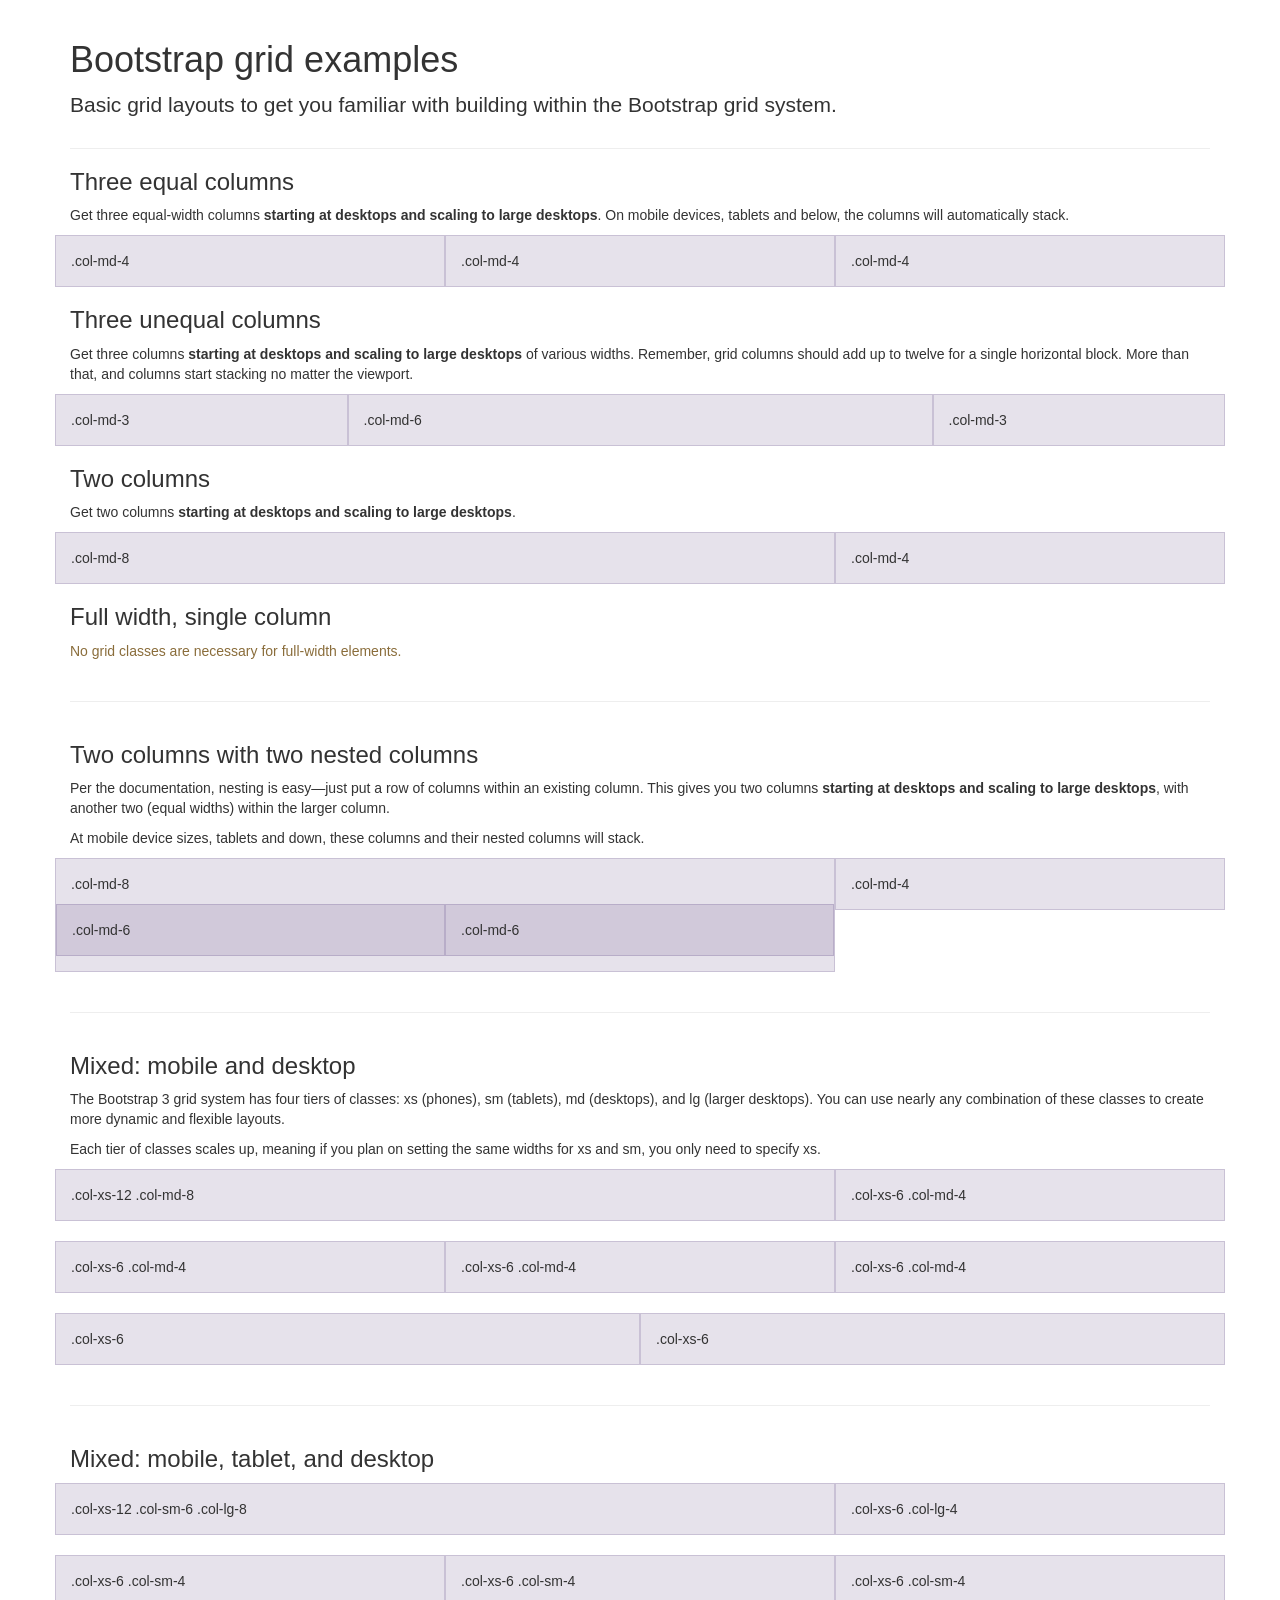
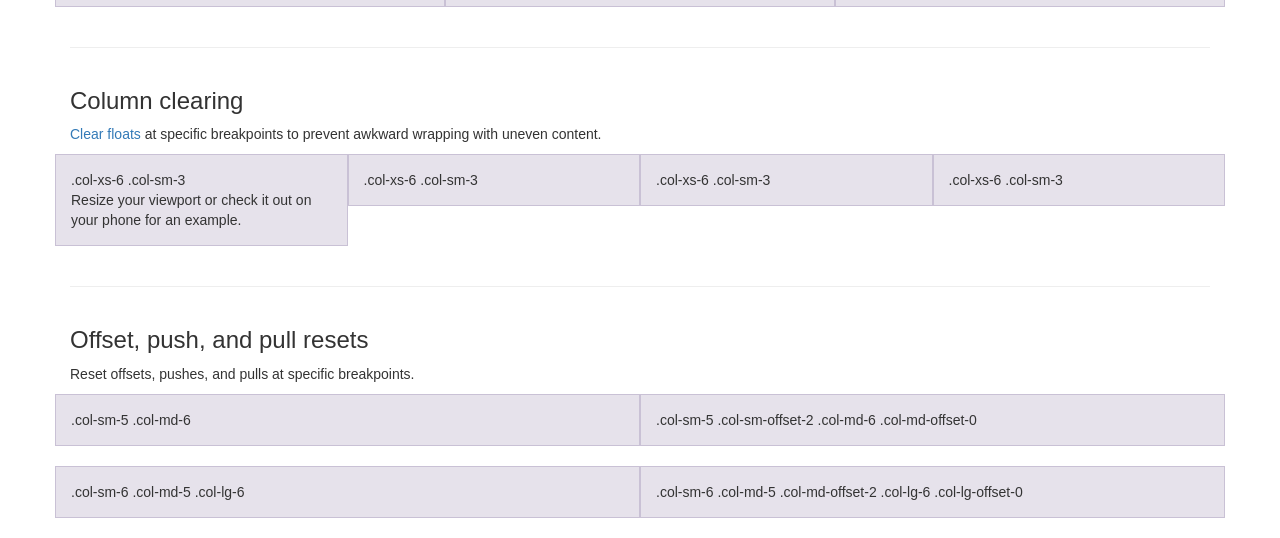
<file: FrontEnd/Lib/bootstrap-3.3.6/docs/examples/grid/index.html>
<!DOCTYPE html>
<html lang="en">
  <head>
    <meta charset="utf-8">
    <meta http-equiv="X-UA-Compatible" content="IE=edge">
    <meta name="viewport" content="width=device-width, initial-scale=1">
    <!-- The above 3 meta tags *must* come first in the head; any other head content must come *after* these tags -->
    <meta name="description" content="">
    <meta name="author" content="">
    <link rel="icon" href="../../favicon.ico">

    <title>Grid Template for Bootstrap</title>

    <!-- Bootstrap core CSS -->
    <link href="../../dist/css/bootstrap.min.css" rel="stylesheet">

    <!-- IE10 viewport hack for Surface/desktop Windows 8 bug -->
    <link href="../../assets/css/ie10-viewport-bug-workaround.css" rel="stylesheet">

    <!-- Custom styles for this template -->
    <link href="grid.css" rel="stylesheet">

    <!-- Just for debugging purposes. Don't actually copy these 2 lines! -->
    <!--[if lt IE 9]><script src="../../assets/js/ie8-responsive-file-warning.js"></script><![endif]-->
    <script src="../../assets/js/ie-emulation-modes-warning.js"></script>

    <!-- HTML5 shim and Respond.js for IE8 support of HTML5 elements and media queries -->
    <!--[if lt IE 9]>
      <script src="https://oss.maxcdn.com/html5shiv/3.7.2/html5shiv.min.js"></script>
      <script src="https://oss.maxcdn.com/respond/1.4.2/respond.min.js"></script>
    <![endif]-->
  </head>

  <body>
    <div class="container">

      <div class="page-header">
        <h1>Bootstrap grid examples</h1>
        <p class="lead">Basic grid layouts to get you familiar with building within the Bootstrap grid system.</p>
      </div>

      <h3>Three equal columns</h3>
      <p>Get three equal-width columns <strong>starting at desktops and scaling to large desktops</strong>. On mobile devices, tablets and below, the columns will automatically stack.</p>
      <div class="row">
        <div class="col-md-4">.col-md-4</div>
        <div class="col-md-4">.col-md-4</div>
        <div class="col-md-4">.col-md-4</div>
      </div>

      <h3>Three unequal columns</h3>
      <p>Get three columns <strong>starting at desktops and scaling to large desktops</strong> of various widths. Remember, grid columns should add up to twelve for a single horizontal block. More than that, and columns start stacking no matter the viewport.</p>
      <div class="row">
        <div class="col-md-3">.col-md-3</div>
        <div class="col-md-6">.col-md-6</div>
        <div class="col-md-3">.col-md-3</div>
      </div>

      <h3>Two columns</h3>
      <p>Get two columns <strong>starting at desktops and scaling to large desktops</strong>.</p>
      <div class="row">
        <div class="col-md-8">.col-md-8</div>
        <div class="col-md-4">.col-md-4</div>
      </div>

      <h3>Full width, single column</h3>
      <p class="text-warning">No grid classes are necessary for full-width elements.</p>

      <hr>

      <h3>Two columns with two nested columns</h3>
      <p>Per the documentation, nesting is easy—just put a row of columns within an existing column. This gives you two columns <strong>starting at desktops and scaling to large desktops</strong>, with another two (equal widths) within the larger column.</p>
      <p>At mobile device sizes, tablets and down, these columns and their nested columns will stack.</p>
      <div class="row">
        <div class="col-md-8">
          .col-md-8
          <div class="row">
            <div class="col-md-6">.col-md-6</div>
            <div class="col-md-6">.col-md-6</div>
          </div>
        </div>
        <div class="col-md-4">.col-md-4</div>
      </div>

      <hr>

      <h3>Mixed: mobile and desktop</h3>
      <p>The Bootstrap 3 grid system has four tiers of classes: xs (phones), sm (tablets), md (desktops), and lg (larger desktops). You can use nearly any combination of these classes to create more dynamic and flexible layouts.</p>
      <p>Each tier of classes scales up, meaning if you plan on setting the same widths for xs and sm, you only need to specify xs.</p>
      <div class="row">
        <div class="col-xs-12 col-md-8">.col-xs-12 .col-md-8</div>
        <div class="col-xs-6 col-md-4">.col-xs-6 .col-md-4</div>
      </div>
      <div class="row">
        <div class="col-xs-6 col-md-4">.col-xs-6 .col-md-4</div>
        <div class="col-xs-6 col-md-4">.col-xs-6 .col-md-4</div>
        <div class="col-xs-6 col-md-4">.col-xs-6 .col-md-4</div>
      </div>
      <div class="row">
        <div class="col-xs-6">.col-xs-6</div>
        <div class="col-xs-6">.col-xs-6</div>
      </div>

      <hr>

      <h3>Mixed: mobile, tablet, and desktop</h3>
      <p></p>
      <div class="row">
        <div class="col-xs-12 col-sm-6 col-lg-8">.col-xs-12 .col-sm-6 .col-lg-8</div>
        <div class="col-xs-6 col-lg-4">.col-xs-6 .col-lg-4</div>
      </div>
      <div class="row">
        <div class="col-xs-6 col-sm-4">.col-xs-6 .col-sm-4</div>
        <div class="col-xs-6 col-sm-4">.col-xs-6 .col-sm-4</div>
        <div class="col-xs-6 col-sm-4">.col-xs-6 .col-sm-4</div>
      </div>

      <hr>

      <h3>Column clearing</h3>
      <p><a href="http://getbootstrap.com/css/#grid-responsive-resets">Clear floats</a> at specific breakpoints to prevent awkward wrapping with uneven content.</p>
      <div class="row">
        <div class="col-xs-6 col-sm-3">
          .col-xs-6 .col-sm-3
          <br>
          Resize your viewport or check it out on your phone for an example.
        </div>
        <div class="col-xs-6 col-sm-3">.col-xs-6 .col-sm-3</div>

        <!-- Add the extra clearfix for only the required viewport -->
        <div class="clearfix visible-xs"></div>

        <div class="col-xs-6 col-sm-3">.col-xs-6 .col-sm-3</div>
        <div class="col-xs-6 col-sm-3">.col-xs-6 .col-sm-3</div>
      </div>

      <hr>

      <h3>Offset, push, and pull resets</h3>
      <p>Reset offsets, pushes, and pulls at specific breakpoints.</p>
      <div class="row">
        <div class="col-sm-5 col-md-6">.col-sm-5 .col-md-6</div>
        <div class="col-sm-5 col-sm-offset-2 col-md-6 col-md-offset-0">.col-sm-5 .col-sm-offset-2 .col-md-6 .col-md-offset-0</div>
      </div>
      <div class="row">
        <div class="col-sm-6 col-md-5 col-lg-6">.col-sm-6 .col-md-5 .col-lg-6</div>
        <div class="col-sm-6 col-md-5 col-md-offset-2 col-lg-6 col-lg-offset-0">.col-sm-6 .col-md-5 .col-md-offset-2 .col-lg-6 .col-lg-offset-0</div>
      </div>


    </div> <!-- /container -->


    <!-- IE10 viewport hack for Surface/desktop Windows 8 bug -->
    <script src="../../assets/js/ie10-viewport-bug-workaround.js"></script>
  </body>
</html>
</file>
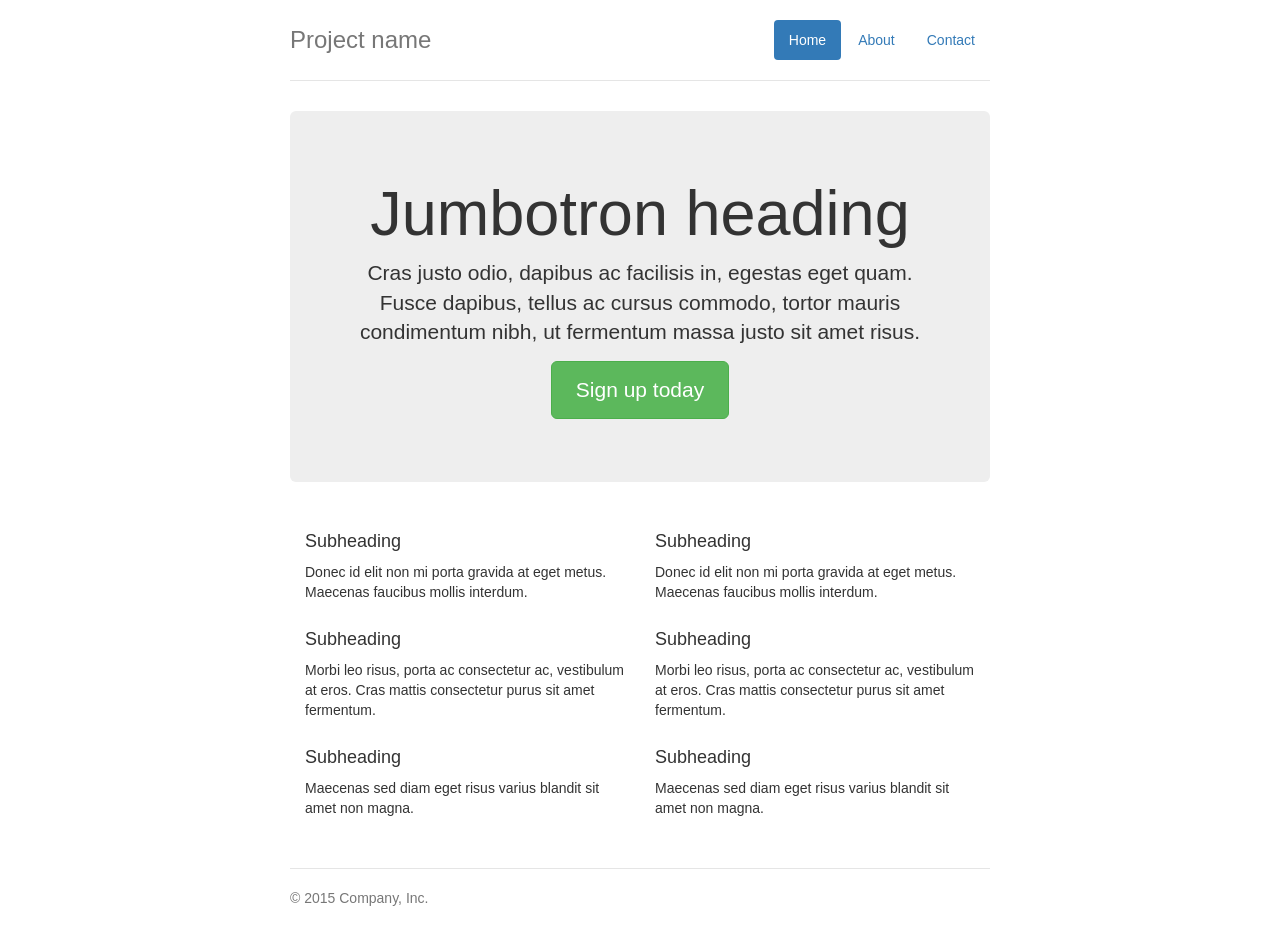
<file: FrontEnd/Lib/bootstrap-3.3.6/docs/examples/jumbotron-narrow/index.html>
<!DOCTYPE html>
<html lang="en">
  <head>
    <meta charset="utf-8">
    <meta http-equiv="X-UA-Compatible" content="IE=edge">
    <meta name="viewport" content="width=device-width, initial-scale=1">
    <!-- The above 3 meta tags *must* come first in the head; any other head content must come *after* these tags -->
    <meta name="description" content="">
    <meta name="author" content="">
    <link rel="icon" href="../../favicon.ico">

    <title>Narrow Jumbotron Template for Bootstrap</title>

    <!-- Bootstrap core CSS -->
    <link href="../../dist/css/bootstrap.min.css" rel="stylesheet">

    <!-- IE10 viewport hack for Surface/desktop Windows 8 bug -->
    <link href="../../assets/css/ie10-viewport-bug-workaround.css" rel="stylesheet">

    <!-- Custom styles for this template -->
    <link href="jumbotron-narrow.css" rel="stylesheet">

    <!-- Just for debugging purposes. Don't actually copy these 2 lines! -->
    <!--[if lt IE 9]><script src="../../assets/js/ie8-responsive-file-warning.js"></script><![endif]-->
    <script src="../../assets/js/ie-emulation-modes-warning.js"></script>

    <!-- HTML5 shim and Respond.js for IE8 support of HTML5 elements and media queries -->
    <!--[if lt IE 9]>
      <script src="https://oss.maxcdn.com/html5shiv/3.7.2/html5shiv.min.js"></script>
      <script src="https://oss.maxcdn.com/respond/1.4.2/respond.min.js"></script>
    <![endif]-->
  </head>

  <body>

    <div class="container">
      <div class="header clearfix">
        <nav>
          <ul class="nav nav-pills pull-right">
            <li role="presentation" class="active"><a href="#">Home</a></li>
            <li role="presentation"><a href="#">About</a></li>
            <li role="presentation"><a href="#">Contact</a></li>
          </ul>
        </nav>
        <h3 class="text-muted">Project name</h3>
      </div>

      <div class="jumbotron">
        <h1>Jumbotron heading</h1>
        <p class="lead">Cras justo odio, dapibus ac facilisis in, egestas eget quam. Fusce dapibus, tellus ac cursus commodo, tortor mauris condimentum nibh, ut fermentum massa justo sit amet risus.</p>
        <p><a class="btn btn-lg btn-success" href="#" role="button">Sign up today</a></p>
      </div>

      <div class="row marketing">
        <div class="col-lg-6">
          <h4>Subheading</h4>
          <p>Donec id elit non mi porta gravida at eget metus. Maecenas faucibus mollis interdum.</p>

          <h4>Subheading</h4>
          <p>Morbi leo risus, porta ac consectetur ac, vestibulum at eros. Cras mattis consectetur purus sit amet fermentum.</p>

          <h4>Subheading</h4>
          <p>Maecenas sed diam eget risus varius blandit sit amet non magna.</p>
        </div>

        <div class="col-lg-6">
          <h4>Subheading</h4>
          <p>Donec id elit non mi porta gravida at eget metus. Maecenas faucibus mollis interdum.</p>

          <h4>Subheading</h4>
          <p>Morbi leo risus, porta ac consectetur ac, vestibulum at eros. Cras mattis consectetur purus sit amet fermentum.</p>

          <h4>Subheading</h4>
          <p>Maecenas sed diam eget risus varius blandit sit amet non magna.</p>
        </div>
      </div>

      <footer class="footer">
        <p>&copy; 2015 Company, Inc.</p>
      </footer>

    </div> <!-- /container -->


    <!-- IE10 viewport hack for Surface/desktop Windows 8 bug -->
    <script src="../../assets/js/ie10-viewport-bug-workaround.js"></script>
  </body>
</html>
</file>
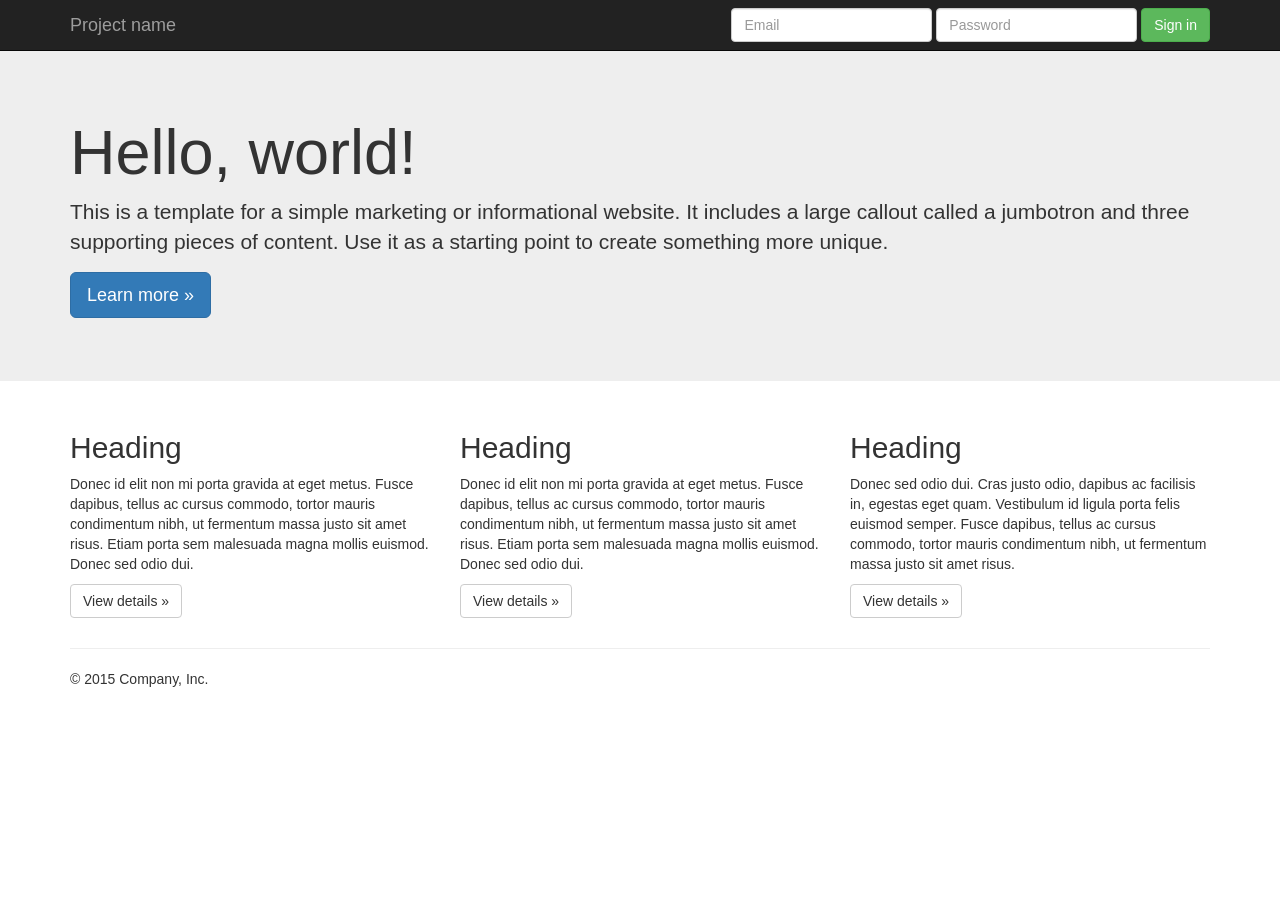
<file: FrontEnd/Lib/bootstrap-3.3.6/docs/examples/jumbotron/index.html>
<!DOCTYPE html>
<html lang="en">
  <head>
    <meta charset="utf-8">
    <meta http-equiv="X-UA-Compatible" content="IE=edge">
    <meta name="viewport" content="width=device-width, initial-scale=1">
    <!-- The above 3 meta tags *must* come first in the head; any other head content must come *after* these tags -->
    <meta name="description" content="">
    <meta name="author" content="">
    <link rel="icon" href="../../favicon.ico">

    <title>Jumbotron Template for Bootstrap</title>

    <!-- Bootstrap core CSS -->
    <link href="../../dist/css/bootstrap.min.css" rel="stylesheet">

    <!-- IE10 viewport hack for Surface/desktop Windows 8 bug -->
    <link href="../../assets/css/ie10-viewport-bug-workaround.css" rel="stylesheet">

    <!-- Custom styles for this template -->
    <link href="jumbotron.css" rel="stylesheet">

    <!-- Just for debugging purposes. Don't actually copy these 2 lines! -->
    <!--[if lt IE 9]><script src="../../assets/js/ie8-responsive-file-warning.js"></script><![endif]-->
    <script src="../../assets/js/ie-emulation-modes-warning.js"></script>

    <!-- HTML5 shim and Respond.js for IE8 support of HTML5 elements and media queries -->
    <!--[if lt IE 9]>
      <script src="https://oss.maxcdn.com/html5shiv/3.7.2/html5shiv.min.js"></script>
      <script src="https://oss.maxcdn.com/respond/1.4.2/respond.min.js"></script>
    <![endif]-->
  </head>

  <body>

    <nav class="navbar navbar-inverse navbar-fixed-top">
      <div class="container">
        <div class="navbar-header">
          <button type="button" class="navbar-toggle collapsed" data-toggle="collapse" data-target="#navbar" aria-expanded="false" aria-controls="navbar">
            <span class="sr-only">Toggle navigation</span>
            <span class="icon-bar"></span>
            <span class="icon-bar"></span>
            <span class="icon-bar"></span>
          </button>
          <a class="navbar-brand" href="#">Project name</a>
        </div>
        <div id="navbar" class="navbar-collapse collapse">
          <form class="navbar-form navbar-right">
            <div class="form-group">
              <input type="text" placeholder="Email" class="form-control">
            </div>
            <div class="form-group">
              <input type="password" placeholder="Password" class="form-control">
            </div>
            <button type="submit" class="btn btn-success">Sign in</button>
          </form>
        </div><!--/.navbar-collapse -->
      </div>
    </nav>

    <!-- Main jumbotron for a primary marketing message or call to action -->
    <div class="jumbotron">
      <div class="container">
        <h1>Hello, world!</h1>
        <p>This is a template for a simple marketing or informational website. It includes a large callout called a jumbotron and three supporting pieces of content. Use it as a starting point to create something more unique.</p>
        <p><a class="btn btn-primary btn-lg" href="#" role="button">Learn more &raquo;</a></p>
      </div>
    </div>

    <div class="container">
      <!-- Example row of columns -->
      <div class="row">
        <div class="col-md-4">
          <h2>Heading</h2>
          <p>Donec id elit non mi porta gravida at eget metus. Fusce dapibus, tellus ac cursus commodo, tortor mauris condimentum nibh, ut fermentum massa justo sit amet risus. Etiam porta sem malesuada magna mollis euismod. Donec sed odio dui. </p>
          <p><a class="btn btn-default" href="#" role="button">View details &raquo;</a></p>
        </div>
        <div class="col-md-4">
          <h2>Heading</h2>
          <p>Donec id elit non mi porta gravida at eget metus. Fusce dapibus, tellus ac cursus commodo, tortor mauris condimentum nibh, ut fermentum massa justo sit amet risus. Etiam porta sem malesuada magna mollis euismod. Donec sed odio dui. </p>
          <p><a class="btn btn-default" href="#" role="button">View details &raquo;</a></p>
       </div>
        <div class="col-md-4">
          <h2>Heading</h2>
          <p>Donec sed odio dui. Cras justo odio, dapibus ac facilisis in, egestas eget quam. Vestibulum id ligula porta felis euismod semper. Fusce dapibus, tellus ac cursus commodo, tortor mauris condimentum nibh, ut fermentum massa justo sit amet risus.</p>
          <p><a class="btn btn-default" href="#" role="button">View details &raquo;</a></p>
        </div>
      </div>

      <hr>

      <footer>
        <p>&copy; 2015 Company, Inc.</p>
      </footer>
    </div> <!-- /container -->


    <!-- Bootstrap core JavaScript
    ================================================== -->
    <!-- Placed at the end of the document so the pages load faster -->
    <script src="https://ajax.googleapis.com/ajax/libs/jquery/1.11.3/jquery.min.js"></script>
    <script>window.jQuery || document.write('<script src="../../assets/js/vendor/jquery.min.js"><\/script>')</script>
    <script src="../../dist/js/bootstrap.min.js"></script>
    <!-- IE10 viewport hack for Surface/desktop Windows 8 bug -->
    <script src="../../assets/js/ie10-viewport-bug-workaround.js"></script>
  </body>
</html>
</file>
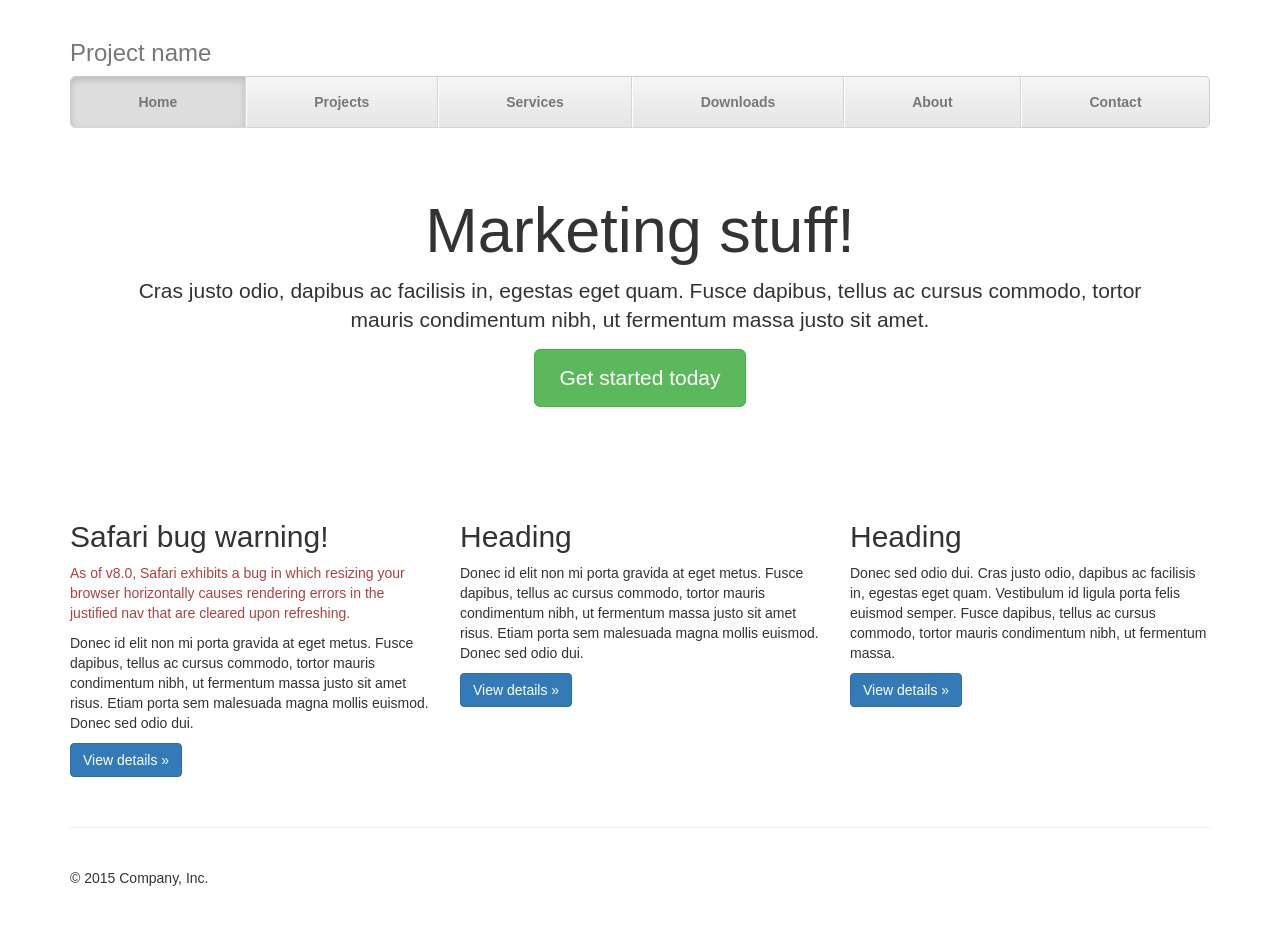
<file: FrontEnd/Lib/bootstrap-3.3.6/docs/examples/justified-nav/index.html>
<!DOCTYPE html>
<html lang="en">
  <head>
    <meta charset="utf-8">
    <meta http-equiv="X-UA-Compatible" content="IE=edge">
    <meta name="viewport" content="width=device-width, initial-scale=1">
    <!-- The above 3 meta tags *must* come first in the head; any other head content must come *after* these tags -->
    <meta name="description" content="">
    <meta name="author" content="">
    <link rel="icon" href="../../favicon.ico">

    <title>Justified Nav Template for Bootstrap</title>

    <!-- Bootstrap core CSS -->
    <link href="../../dist/css/bootstrap.min.css" rel="stylesheet">

    <!-- IE10 viewport hack for Surface/desktop Windows 8 bug -->
    <link href="../../assets/css/ie10-viewport-bug-workaround.css" rel="stylesheet">

    <!-- Custom styles for this template -->
    <link href="justified-nav.css" rel="stylesheet">

    <!-- Just for debugging purposes. Don't actually copy these 2 lines! -->
    <!--[if lt IE 9]><script src="../../assets/js/ie8-responsive-file-warning.js"></script><![endif]-->
    <script src="../../assets/js/ie-emulation-modes-warning.js"></script>

    <!-- HTML5 shim and Respond.js for IE8 support of HTML5 elements and media queries -->
    <!--[if lt IE 9]>
      <script src="https://oss.maxcdn.com/html5shiv/3.7.2/html5shiv.min.js"></script>
      <script src="https://oss.maxcdn.com/respond/1.4.2/respond.min.js"></script>
    <![endif]-->
  </head>

  <body>

    <div class="container">

      <!-- The justified navigation menu is meant for single line per list item.
           Multiple lines will require custom code not provided by Bootstrap. -->
      <div class="masthead">
        <h3 class="text-muted">Project name</h3>
        <nav>
          <ul class="nav nav-justified">
            <li class="active"><a href="#">Home</a></li>
            <li><a href="#">Projects</a></li>
            <li><a href="#">Services</a></li>
            <li><a href="#">Downloads</a></li>
            <li><a href="#">About</a></li>
            <li><a href="#">Contact</a></li>
          </ul>
        </nav>
      </div>

      <!-- Jumbotron -->
      <div class="jumbotron">
        <h1>Marketing stuff!</h1>
        <p class="lead">Cras justo odio, dapibus ac facilisis in, egestas eget quam. Fusce dapibus, tellus ac cursus commodo, tortor mauris condimentum nibh, ut fermentum massa justo sit amet.</p>
        <p><a class="btn btn-lg btn-success" href="#" role="button">Get started today</a></p>
      </div>

      <!-- Example row of columns -->
      <div class="row">
        <div class="col-lg-4">
          <h2>Safari bug warning!</h2>
          <p class="text-danger">As of v8.0, Safari exhibits a bug in which resizing your browser horizontally causes rendering errors in the justified nav that are cleared upon refreshing.</p>
          <p>Donec id elit non mi porta gravida at eget metus. Fusce dapibus, tellus ac cursus commodo, tortor mauris condimentum nibh, ut fermentum massa justo sit amet risus. Etiam porta sem malesuada magna mollis euismod. Donec sed odio dui. </p>
          <p><a class="btn btn-primary" href="#" role="button">View details &raquo;</a></p>
        </div>
        <div class="col-lg-4">
          <h2>Heading</h2>
          <p>Donec id elit non mi porta gravida at eget metus. Fusce dapibus, tellus ac cursus commodo, tortor mauris condimentum nibh, ut fermentum massa justo sit amet risus. Etiam porta sem malesuada magna mollis euismod. Donec sed odio dui. </p>
          <p><a class="btn btn-primary" href="#" role="button">View details &raquo;</a></p>
       </div>
        <div class="col-lg-4">
          <h2>Heading</h2>
          <p>Donec sed odio dui. Cras justo odio, dapibus ac facilisis in, egestas eget quam. Vestibulum id ligula porta felis euismod semper. Fusce dapibus, tellus ac cursus commodo, tortor mauris condimentum nibh, ut fermentum massa.</p>
          <p><a class="btn btn-primary" href="#" role="button">View details &raquo;</a></p>
        </div>
      </div>

      <!-- Site footer -->
      <footer class="footer">
        <p>&copy; 2015 Company, Inc.</p>
      </footer>

    </div> <!-- /container -->


    <!-- IE10 viewport hack for Surface/desktop Windows 8 bug -->
    <script src="../../assets/js/ie10-viewport-bug-workaround.js"></script>
  </body>
</html>
</file>
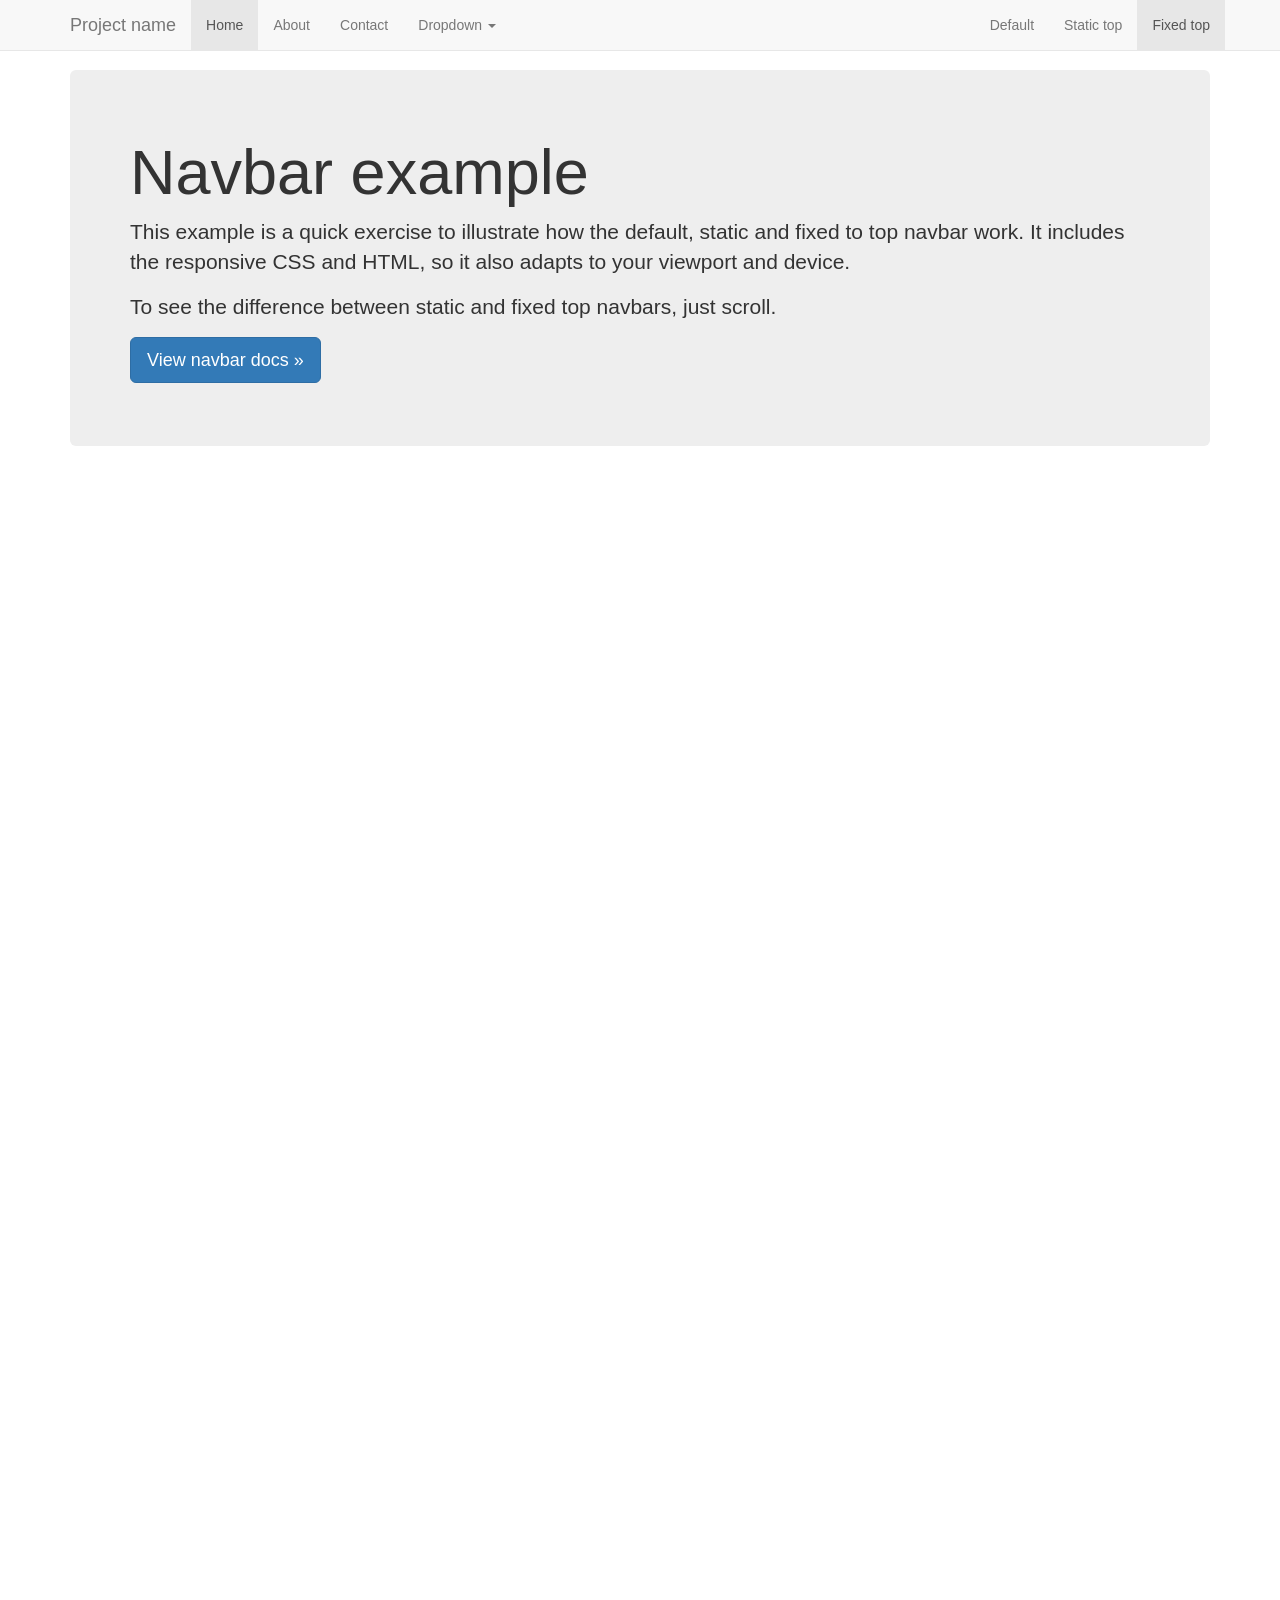
<file: FrontEnd/Lib/bootstrap-3.3.6/docs/examples/navbar-fixed-top/index.html>
<!DOCTYPE html>
<html lang="en">
  <head>
    <meta charset="utf-8">
    <meta http-equiv="X-UA-Compatible" content="IE=edge">
    <meta name="viewport" content="width=device-width, initial-scale=1">
    <!-- The above 3 meta tags *must* come first in the head; any other head content must come *after* these tags -->
    <meta name="description" content="">
    <meta name="author" content="">
    <link rel="icon" href="../../favicon.ico">

    <title>Fixed Top Navbar Example for Bootstrap</title>

    <!-- Bootstrap core CSS -->
    <link href="../../dist/css/bootstrap.min.css" rel="stylesheet">

    <!-- IE10 viewport hack for Surface/desktop Windows 8 bug -->
    <link href="../../assets/css/ie10-viewport-bug-workaround.css" rel="stylesheet">

    <!-- Custom styles for this template -->
    <link href="navbar-fixed-top.css" rel="stylesheet">

    <!-- Just for debugging purposes. Don't actually copy these 2 lines! -->
    <!--[if lt IE 9]><script src="../../assets/js/ie8-responsive-file-warning.js"></script><![endif]-->
    <script src="../../assets/js/ie-emulation-modes-warning.js"></script>

    <!-- HTML5 shim and Respond.js for IE8 support of HTML5 elements and media queries -->
    <!--[if lt IE 9]>
      <script src="https://oss.maxcdn.com/html5shiv/3.7.2/html5shiv.min.js"></script>
      <script src="https://oss.maxcdn.com/respond/1.4.2/respond.min.js"></script>
    <![endif]-->
  </head>

  <body>

    <!-- Fixed navbar -->
    <nav class="navbar navbar-default navbar-fixed-top">
      <div class="container">
        <div class="navbar-header">
          <button type="button" class="navbar-toggle collapsed" data-toggle="collapse" data-target="#navbar" aria-expanded="false" aria-controls="navbar">
            <span class="sr-only">Toggle navigation</span>
            <span class="icon-bar"></span>
            <span class="icon-bar"></span>
            <span class="icon-bar"></span>
          </button>
          <a class="navbar-brand" href="#">Project name</a>
        </div>
        <div id="navbar" class="navbar-collapse collapse">
          <ul class="nav navbar-nav">
            <li class="active"><a href="#">Home</a></li>
            <li><a href="#about">About</a></li>
            <li><a href="#contact">Contact</a></li>
            <li class="dropdown">
              <a href="#" class="dropdown-toggle" data-toggle="dropdown" role="button" aria-haspopup="true" aria-expanded="false">Dropdown <span class="caret"></span></a>
              <ul class="dropdown-menu">
                <li><a href="#">Action</a></li>
                <li><a href="#">Another action</a></li>
                <li><a href="#">Something else here</a></li>
                <li role="separator" class="divider"></li>
                <li class="dropdown-header">Nav header</li>
                <li><a href="#">Separated link</a></li>
                <li><a href="#">One more separated link</a></li>
              </ul>
            </li>
          </ul>
          <ul class="nav navbar-nav navbar-right">
            <li><a href="../navbar/">Default</a></li>
            <li><a href="../navbar-static-top/">Static top</a></li>
            <li class="active"><a href="./">Fixed top <span class="sr-only">(current)</span></a></li>
          </ul>
        </div><!--/.nav-collapse -->
      </div>
    </nav>

    <div class="container">

      <!-- Main component for a primary marketing message or call to action -->
      <div class="jumbotron">
        <h1>Navbar example</h1>
        <p>This example is a quick exercise to illustrate how the default, static and fixed to top navbar work. It includes the responsive CSS and HTML, so it also adapts to your viewport and device.</p>
        <p>To see the difference between static and fixed top navbars, just scroll.</p>
        <p>
          <a class="btn btn-lg btn-primary" href="../../components/#navbar" role="button">View navbar docs &raquo;</a>
        </p>
      </div>

    </div> <!-- /container -->


    <!-- Bootstrap core JavaScript
    ================================================== -->
    <!-- Placed at the end of the document so the pages load faster -->
    <script src="https://ajax.googleapis.com/ajax/libs/jquery/1.11.3/jquery.min.js"></script>
    <script>window.jQuery || document.write('<script src="../../assets/js/vendor/jquery.min.js"><\/script>')</script>
    <script src="../../dist/js/bootstrap.min.js"></script>
    <!-- IE10 viewport hack for Surface/desktop Windows 8 bug -->
    <script src="../../assets/js/ie10-viewport-bug-workaround.js"></script>
  </body>
</html>
</file>
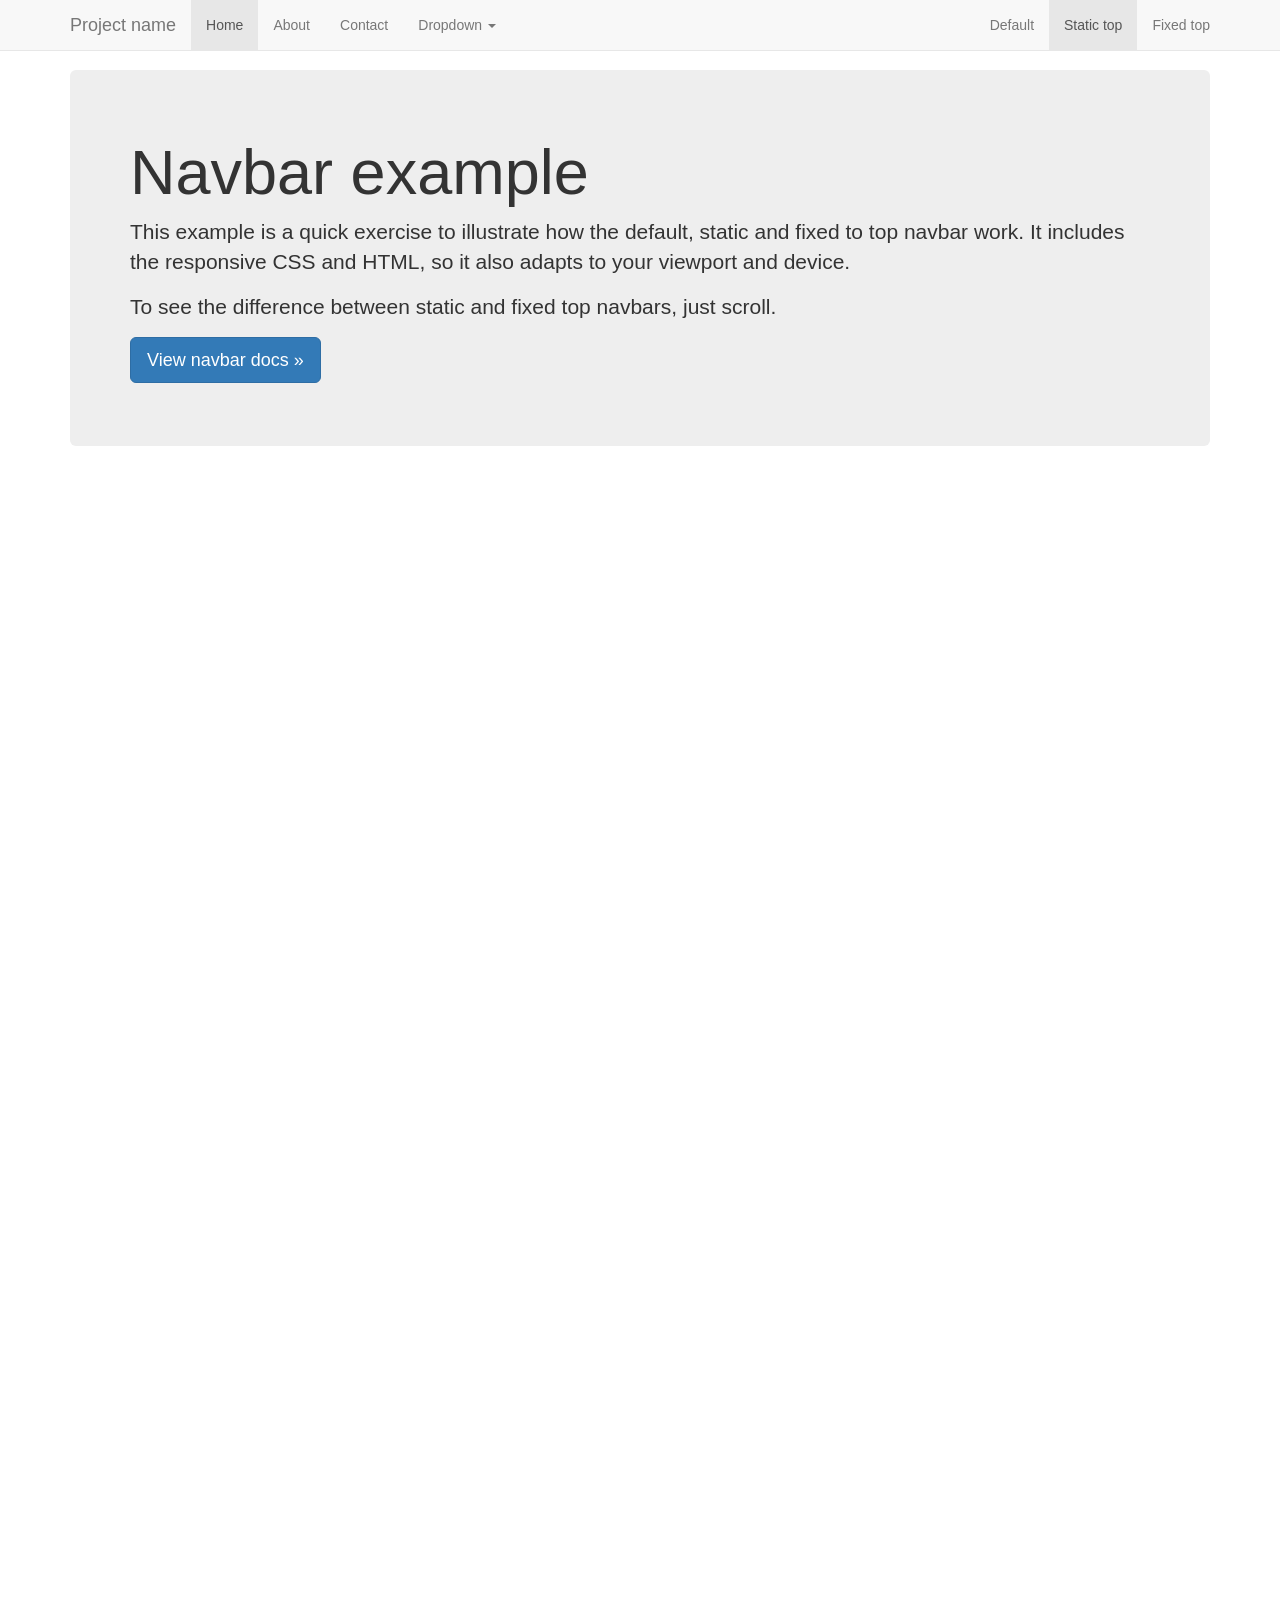
<file: FrontEnd/Lib/bootstrap-3.3.6/docs/examples/navbar-static-top/index.html>
<!DOCTYPE html>
<html lang="en">
  <head>
    <meta charset="utf-8">
    <meta http-equiv="X-UA-Compatible" content="IE=edge">
    <meta name="viewport" content="width=device-width, initial-scale=1">
    <!-- The above 3 meta tags *must* come first in the head; any other head content must come *after* these tags -->
    <meta name="description" content="">
    <meta name="author" content="">
    <link rel="icon" href="../../favicon.ico">

    <title>Static Top Navbar Example for Bootstrap</title>

    <!-- Bootstrap core CSS -->
    <link href="../../dist/css/bootstrap.min.css" rel="stylesheet">

    <!-- IE10 viewport hack for Surface/desktop Windows 8 bug -->
    <link href="../../assets/css/ie10-viewport-bug-workaround.css" rel="stylesheet">

    <!-- Custom styles for this template -->
    <link href="navbar-static-top.css" rel="stylesheet">

    <!-- Just for debugging purposes. Don't actually copy these 2 lines! -->
    <!--[if lt IE 9]><script src="../../assets/js/ie8-responsive-file-warning.js"></script><![endif]-->
    <script src="../../assets/js/ie-emulation-modes-warning.js"></script>

    <!-- HTML5 shim and Respond.js for IE8 support of HTML5 elements and media queries -->
    <!--[if lt IE 9]>
      <script src="https://oss.maxcdn.com/html5shiv/3.7.2/html5shiv.min.js"></script>
      <script src="https://oss.maxcdn.com/respond/1.4.2/respond.min.js"></script>
    <![endif]-->
  </head>

  <body>

    <!-- Static navbar -->
    <nav class="navbar navbar-default navbar-static-top">
      <div class="container">
        <div class="navbar-header">
          <button type="button" class="navbar-toggle collapsed" data-toggle="collapse" data-target="#navbar" aria-expanded="false" aria-controls="navbar">
            <span class="sr-only">Toggle navigation</span>
            <span class="icon-bar"></span>
            <span class="icon-bar"></span>
            <span class="icon-bar"></span>
          </button>
          <a class="navbar-brand" href="#">Project name</a>
        </div>
        <div id="navbar" class="navbar-collapse collapse">
          <ul class="nav navbar-nav">
            <li class="active"><a href="#">Home</a></li>
            <li><a href="#about">About</a></li>
            <li><a href="#contact">Contact</a></li>
            <li class="dropdown">
              <a href="#" class="dropdown-toggle" data-toggle="dropdown" role="button" aria-haspopup="true" aria-expanded="false">Dropdown <span class="caret"></span></a>
              <ul class="dropdown-menu">
                <li><a href="#">Action</a></li>
                <li><a href="#">Another action</a></li>
                <li><a href="#">Something else here</a></li>
                <li role="separator" class="divider"></li>
                <li class="dropdown-header">Nav header</li>
                <li><a href="#">Separated link</a></li>
                <li><a href="#">One more separated link</a></li>
              </ul>
            </li>
          </ul>
          <ul class="nav navbar-nav navbar-right">
            <li><a href="../navbar/">Default</a></li>
            <li class="active"><a href="./">Static top <span class="sr-only">(current)</span></a></li>
            <li><a href="../navbar-fixed-top/">Fixed top</a></li>
          </ul>
        </div><!--/.nav-collapse -->
      </div>
    </nav>


    <div class="container">

      <!-- Main component for a primary marketing message or call to action -->
      <div class="jumbotron">
        <h1>Navbar example</h1>
        <p>This example is a quick exercise to illustrate how the default, static and fixed to top navbar work. It includes the responsive CSS and HTML, so it also adapts to your viewport and device.</p>
        <p>To see the difference between static and fixed top navbars, just scroll.</p>
        <p>
          <a class="btn btn-lg btn-primary" href="../../components/#navbar" role="button">View navbar docs &raquo;</a>
        </p>
      </div>

    </div> <!-- /container -->


    <!-- Bootstrap core JavaScript
    ================================================== -->
    <!-- Placed at the end of the document so the pages load faster -->
    <script src="https://ajax.googleapis.com/ajax/libs/jquery/1.11.3/jquery.min.js"></script>
    <script>window.jQuery || document.write('<script src="../../assets/js/vendor/jquery.min.js"><\/script>')</script>
    <script src="../../dist/js/bootstrap.min.js"></script>
    <!-- IE10 viewport hack for Surface/desktop Windows 8 bug -->
    <script src="../../assets/js/ie10-viewport-bug-workaround.js"></script>
  </body>
</html>
</file>
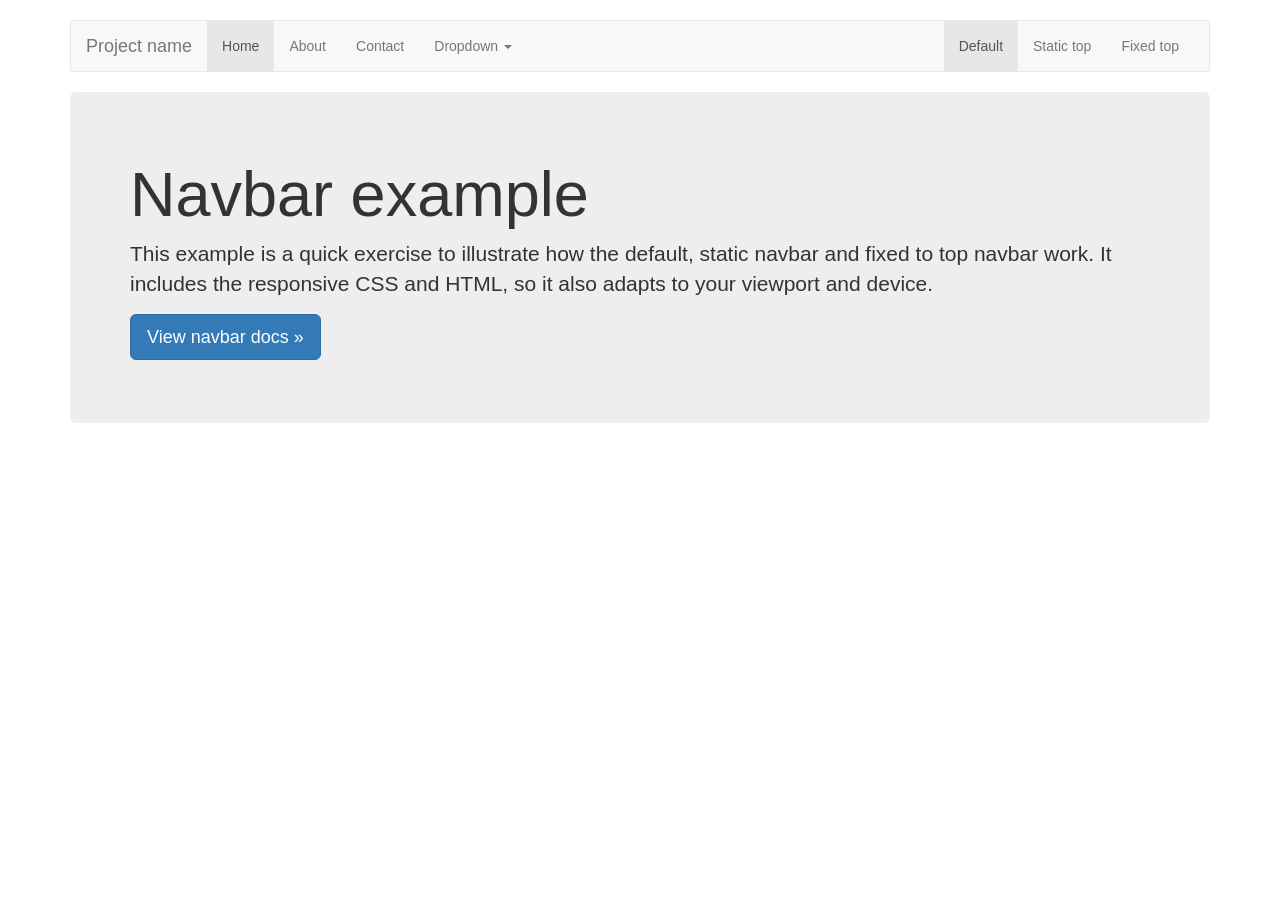
<file: FrontEnd/Lib/bootstrap-3.3.6/docs/examples/navbar/index.html>
<!DOCTYPE html>
<html lang="en">
  <head>
    <meta charset="utf-8">
    <meta http-equiv="X-UA-Compatible" content="IE=edge">
    <meta name="viewport" content="width=device-width, initial-scale=1">
    <!-- The above 3 meta tags *must* come first in the head; any other head content must come *after* these tags -->
    <meta name="description" content="">
    <meta name="author" content="">
    <link rel="icon" href="../../favicon.ico">

    <title>Navbar Template for Bootstrap</title>

    <!-- Bootstrap core CSS -->
    <link href="../../dist/css/bootstrap.min.css" rel="stylesheet">

    <!-- IE10 viewport hack for Surface/desktop Windows 8 bug -->
    <link href="../../assets/css/ie10-viewport-bug-workaround.css" rel="stylesheet">

    <!-- Custom styles for this template -->
    <link href="navbar.css" rel="stylesheet">

    <!-- Just for debugging purposes. Don't actually copy these 2 lines! -->
    <!--[if lt IE 9]><script src="../../assets/js/ie8-responsive-file-warning.js"></script><![endif]-->
    <script src="../../assets/js/ie-emulation-modes-warning.js"></script>

    <!-- HTML5 shim and Respond.js for IE8 support of HTML5 elements and media queries -->
    <!--[if lt IE 9]>
      <script src="https://oss.maxcdn.com/html5shiv/3.7.2/html5shiv.min.js"></script>
      <script src="https://oss.maxcdn.com/respond/1.4.2/respond.min.js"></script>
    <![endif]-->
  </head>

  <body>

    <div class="container">

      <!-- Static navbar -->
      <nav class="navbar navbar-default">
        <div class="container-fluid">
          <div class="navbar-header">
            <button type="button" class="navbar-toggle collapsed" data-toggle="collapse" data-target="#navbar" aria-expanded="false" aria-controls="navbar">
              <span class="sr-only">Toggle navigation</span>
              <span class="icon-bar"></span>
              <span class="icon-bar"></span>
              <span class="icon-bar"></span>
            </button>
            <a class="navbar-brand" href="#">Project name</a>
          </div>
          <div id="navbar" class="navbar-collapse collapse">
            <ul class="nav navbar-nav">
              <li class="active"><a href="#">Home</a></li>
              <li><a href="#">About</a></li>
              <li><a href="#">Contact</a></li>
              <li class="dropdown">
                <a href="#" class="dropdown-toggle" data-toggle="dropdown" role="button" aria-haspopup="true" aria-expanded="false">Dropdown <span class="caret"></span></a>
                <ul class="dropdown-menu">
                  <li><a href="#">Action</a></li>
                  <li><a href="#">Another action</a></li>
                  <li><a href="#">Something else here</a></li>
                  <li role="separator" class="divider"></li>
                  <li class="dropdown-header">Nav header</li>
                  <li><a href="#">Separated link</a></li>
                  <li><a href="#">One more separated link</a></li>
                </ul>
              </li>
            </ul>
            <ul class="nav navbar-nav navbar-right">
              <li class="active"><a href="./">Default <span class="sr-only">(current)</span></a></li>
              <li><a href="../navbar-static-top/">Static top</a></li>
              <li><a href="../navbar-fixed-top/">Fixed top</a></li>
            </ul>
          </div><!--/.nav-collapse -->
        </div><!--/.container-fluid -->
      </nav>

      <!-- Main component for a primary marketing message or call to action -->
      <div class="jumbotron">
        <h1>Navbar example</h1>
        <p>This example is a quick exercise to illustrate how the default, static navbar and fixed to top navbar work. It includes the responsive CSS and HTML, so it also adapts to your viewport and device.</p>
        <p>
          <a class="btn btn-lg btn-primary" href="../../components/#navbar" role="button">View navbar docs &raquo;</a>
        </p>
      </div>

    </div> <!-- /container -->


    <!-- Bootstrap core JavaScript
    ================================================== -->
    <!-- Placed at the end of the document so the pages load faster -->
    <script src="https://ajax.googleapis.com/ajax/libs/jquery/1.11.3/jquery.min.js"></script>
    <script>window.jQuery || document.write('<script src="../../assets/js/vendor/jquery.min.js"><\/script>')</script>
    <script src="../../dist/js/bootstrap.min.js"></script>
    <!-- IE10 viewport hack for Surface/desktop Windows 8 bug -->
    <script src="../../assets/js/ie10-viewport-bug-workaround.js"></script>
  </body>
</html>
</file>
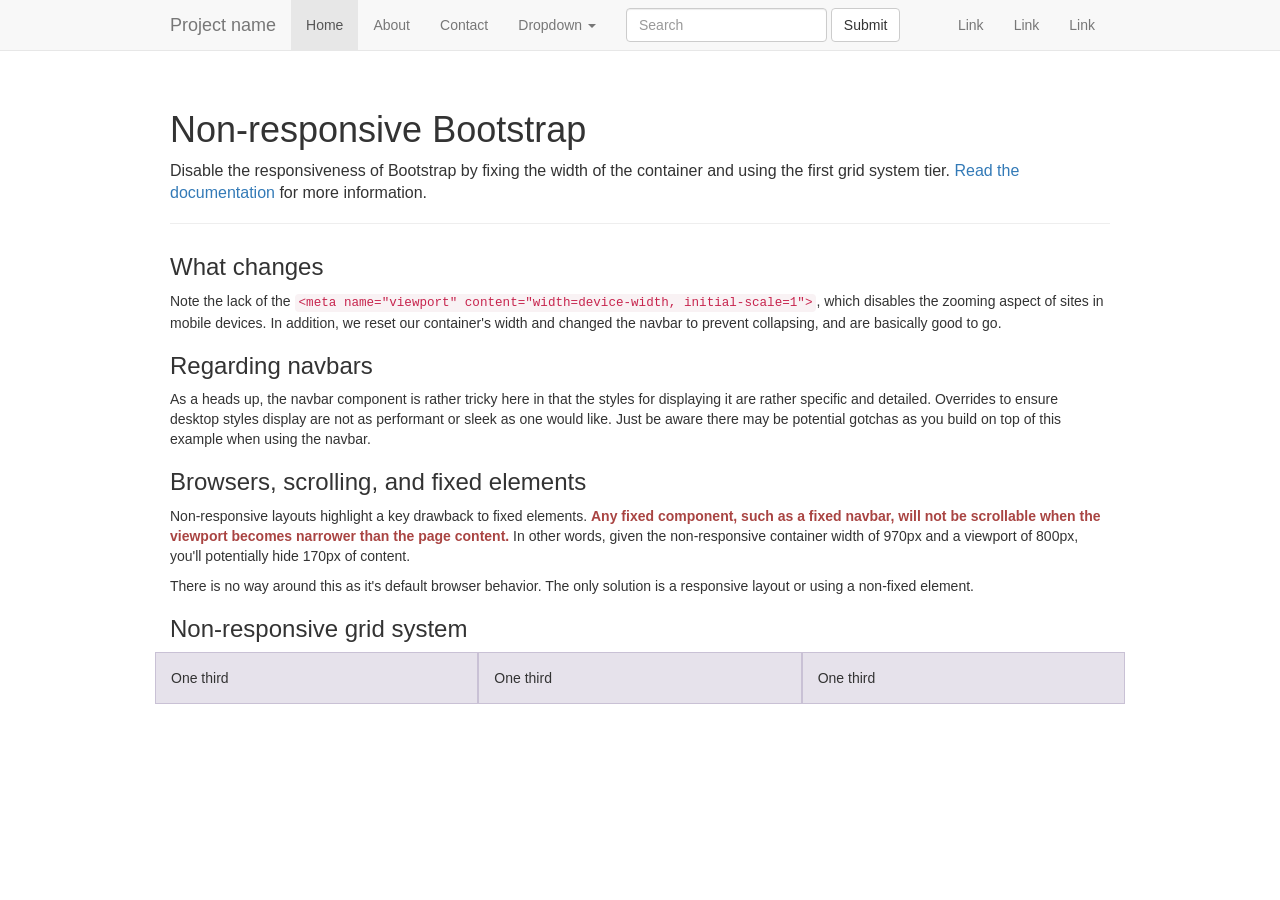
<file: FrontEnd/Lib/bootstrap-3.3.6/docs/examples/non-responsive/index.html>
<!DOCTYPE html>
<html lang="en">
  <head>
    <meta charset="utf-8">
    <meta http-equiv="X-UA-Compatible" content="IE=edge">
    <!-- The above 2 meta tags *must* come first in the head; any other head content must come *after* these tags -->
    <meta name="description" content="">
    <meta name="author" content="">

    <!-- Note there is no responsive meta tag here -->

    <link rel="icon" href="../../favicon.ico">

    <title>Non-responsive Template for Bootstrap</title>

    <!-- Bootstrap core CSS -->
    <link href="../../dist/css/bootstrap.min.css" rel="stylesheet">

    <!-- IE10 viewport hack for Surface/desktop Windows 8 bug -->
    <link href="../../assets/css/ie10-viewport-bug-workaround.css" rel="stylesheet">

    <!-- Custom styles for this template -->
    <link href="non-responsive.css" rel="stylesheet">

    <!-- Just for debugging purposes. Don't actually copy these 2 lines! -->
    <!--[if lt IE 9]><script src="../../assets/js/ie8-responsive-file-warning.js"></script><![endif]-->
    <script src="../../assets/js/ie-emulation-modes-warning.js"></script>

    <!-- HTML5 shim and Respond.js for IE8 support of HTML5 elements and media queries -->
    <!--[if lt IE 9]>
      <script src="https://oss.maxcdn.com/html5shiv/3.7.2/html5shiv.min.js"></script>
      <script src="https://oss.maxcdn.com/respond/1.4.2/respond.min.js"></script>
    <![endif]-->
  </head>

  <body>

    <!-- Fixed navbar -->
    <nav class="navbar navbar-default navbar-fixed-top">
      <div class="container">
        <div class="navbar-header">
          <!-- The mobile navbar-toggle button can be safely removed since you do not need it in a non-responsive implementation -->
          <a class="navbar-brand" href="#">Project name</a>
        </div>
        <!-- Note that the .navbar-collapse and .collapse classes have been removed from the #navbar -->
        <div id="navbar">
          <ul class="nav navbar-nav">
            <li class="active"><a href="#">Home</a></li>
            <li><a href="#about">About</a></li>
            <li><a href="#contact">Contact</a></li>
            <li class="dropdown">
              <a href="#" class="dropdown-toggle" data-toggle="dropdown" role="button" aria-haspopup="true" aria-expanded="false">Dropdown <span class="caret"></span></a>
              <ul class="dropdown-menu">
                <li><a href="#">Action</a></li>
                <li><a href="#">Another action</a></li>
                <li><a href="#">Something else here</a></li>
                <li role="separator" class="divider"></li>
                <li class="dropdown-header">Nav header</li>
                <li><a href="#">Separated link</a></li>
                <li><a href="#">One more separated link</a></li>
              </ul>
            </li>
          </ul>
          <form class="navbar-form navbar-left" role="search">
            <div class="form-group">
              <input type="text" class="form-control" placeholder="Search">
            </div>
            <button type="submit" class="btn btn-default">Submit</button>
          </form>
          <ul class="nav navbar-nav navbar-right">
            <li><a href="#">Link</a></li>
            <li><a href="#">Link</a></li>
            <li><a href="#">Link</a></li>
          </ul>
        </div><!--/.nav-collapse -->
      </div>
    </nav>

    <div class="container">

      <div class="page-header">
        <h1>Non-responsive Bootstrap</h1>
        <p class="lead">Disable the responsiveness of Bootstrap by fixing the width of the container and using the first grid system tier. <a href="http://getbootstrap.com/getting-started/#disable-responsive">Read the documentation</a> for more information.</p>
      </div>

      <h3>What changes</h3>
      <p>Note the lack of the <code>&lt;meta name="viewport" content="width=device-width, initial-scale=1"&gt;</code>, which disables the zooming aspect of sites in mobile devices. In addition, we reset our container's width and changed the navbar to prevent collapsing, and are basically good to go.</p>

      <h3>Regarding navbars</h3>
      <p>As a heads up, the navbar component is rather tricky here in that the styles for displaying it are rather specific and detailed. Overrides to ensure desktop styles display are not as performant or sleek as one would like. Just be aware there may be potential gotchas as you build on top of this example when using the navbar.</p>

      <h3>Browsers, scrolling, and fixed elements</h3>
      <p>Non-responsive layouts highlight a key drawback to fixed elements. <strong class="text-danger">Any fixed component, such as a fixed navbar, will not be scrollable when the viewport becomes narrower than the page content.</strong> In other words, given the non-responsive container width of 970px and a viewport of 800px, you'll potentially hide 170px of content.</p>
      <p>There is no way around this as it's default browser behavior. The only solution is a responsive layout or using a non-fixed element.</p>

      <h3>Non-responsive grid system</h3>
      <div class="row">
        <div class="col-xs-4">One third</div>
        <div class="col-xs-4">One third</div>
        <div class="col-xs-4">One third</div>
      </div>

    </div> <!-- /container -->


    <!-- Bootstrap core JavaScript
    ================================================== -->
    <!-- Placed at the end of the document so the pages load faster -->
    <script src="https://ajax.googleapis.com/ajax/libs/jquery/1.11.3/jquery.min.js"></script>
    <script>window.jQuery || document.write('<script src="../../assets/js/vendor/jquery.min.js"><\/script>')</script>
    <script src="../../dist/js/bootstrap.min.js"></script>
    <!-- IE10 viewport hack for Surface/desktop Windows 8 bug -->
    <script src="../../assets/js/ie10-viewport-bug-workaround.js"></script>
  </body>
</html>
</file>
<file: FrontEnd/stylesheets/style.css>
img.pequeña{
  width: 50px; height: 50px;
}
img.mediana{
  width: 100px; height: 100px;
}
img.grande{
  width: 200px; height: 200px;
}

div.FondoVerde {
	background-color: #00913f;
}

.letrablanca{
	color: #FFFFFF;
}

h1.Grande{
	font-size: 3.5em;
}

span.letranegra{
	color: #000000;
}

span.Iconos{
	font-size: 50px;
}
</file>
<file: FrontEnd/Lib/bootstrap-3.3.6/docs/examples/blog/blog.css>
/*
 * Globals
 */

body {
  font-family: Georgia, "Times New Roman", Times, serif;
  color: #555;
}

h1, .h1,
h2, .h2,
h3, .h3,
h4, .h4,
h5, .h5,
h6, .h6 {
  margin-top: 0;
  font-family: "Helvetica Neue", Helvetica, Arial, sans-serif;
  font-weight: normal;
  color: #333;
}


/*
 * Override Bootstrap's default container.
 */

@media (min-width: 1200px) {
  .container {
    width: 970px;
  }
}


/*
 * Masthead for nav
 */

.blog-masthead {
  background-color: #428bca;
  -webkit-box-shadow: inset 0 -2px 5px rgba(0,0,0,.1);
          box-shadow: inset 0 -2px 5px rgba(0,0,0,.1);
}

/* Nav links */
.blog-nav-item {
  position: relative;
  display: inline-block;
  padding: 10px;
  font-weight: 500;
  color: #cdddeb;
}
.blog-nav-item:hover,
.blog-nav-item:focus {
  color: #fff;
  text-decoration: none;
}

/* Active state gets a caret at the bottom */
.blog-nav .active {
  color: #fff;
}
.blog-nav .active:after {
  position: absolute;
  bottom: 0;
  left: 50%;
  width: 0;
  height: 0;
  margin-left: -5px;
  vertical-align: middle;
  content: " ";
  border-right: 5px solid transparent;
  border-bottom: 5px solid;
  border-left: 5px solid transparent;
}


/*
 * Blog name and description
 */

.blog-header {
  padding-top: 20px;
  padding-bottom: 20px;
}
.blog-title {
  margin-top: 30px;
  margin-bottom: 0;
  font-size: 60px;
  font-weight: normal;
}
.blog-description {
  font-size: 20px;
  color: #999;
}


/*
 * Main column and sidebar layout
 */

.blog-main {
  font-size: 18px;
  line-height: 1.5;
}

/* Sidebar modules for boxing content */
.sidebar-module {
  padding: 15px;
  margin: 0 -15px 15px;
}
.sidebar-module-inset {
  padding: 15px;
  background-color: #f5f5f5;
  border-radius: 4px;
}
.sidebar-module-inset p:last-child,
.sidebar-module-inset ul:last-child,
.sidebar-module-inset ol:last-child {
  margin-bottom: 0;
}


/* Pagination */
.pager {
  margin-bottom: 60px;
  text-align: left;
}
.pager > li > a {
  width: 140px;
  padding: 10px 20px;
  text-align: center;
  border-radius: 30px;
}


/*
 * Blog posts
 */

.blog-post {
  margin-bottom: 60px;
}
.blog-post-title {
  margin-bottom: 5px;
  font-size: 40px;
}
.blog-post-meta {
  margin-bottom: 20px;
  color: #999;
}


/*
 * Footer
 */

.blog-footer {
  padding: 40px 0;
  color: #999;
  text-align: center;
  background-color: #f9f9f9;
  border-top: 1px solid #e5e5e5;
}
.blog-footer p:last-child {
  margin-bottom: 0;
}
</file>
<file: FrontEnd/Lib/bootstrap-3.3.6/docs/examples/carousel/carousel.css>
/* GLOBAL STYLES
-------------------------------------------------- */
/* Padding below the footer and lighter body text */

body {
  padding-bottom: 40px;
  color: #5a5a5a;
}


/* CUSTOMIZE THE NAVBAR
-------------------------------------------------- */

/* Special class on .container surrounding .navbar, used for positioning it into place. */
.navbar-wrapper {
  position: absolute;
  top: 0;
  right: 0;
  left: 0;
  z-index: 20;
}

/* Flip around the padding for proper display in narrow viewports */
.navbar-wrapper > .container {
  padding-right: 0;
  padding-left: 0;
}
.navbar-wrapper .navbar {
  padding-right: 15px;
  padding-left: 15px;
}
.navbar-wrapper .navbar .container {
  width: auto;
}


/* CUSTOMIZE THE CAROUSEL
-------------------------------------------------- */

/* Carousel base class */
.carousel {
  height: 500px;
  margin-bottom: 60px;
}
/* Since positioning the image, we need to help out the caption */
.carousel-caption {
  z-index: 10;
}

/* Declare heights because of positioning of img element */
.carousel .item {
  height: 500px;
  background-color: #777;
}
.carousel-inner > .item > img {
  position: absolute;
  top: 0;
  left: 0;
  min-width: 100%;
  height: 500px;
}


/* MARKETING CONTENT
-------------------------------------------------- */

/* Center align the text within the three columns below the carousel */
.marketing .col-lg-4 {
  margin-bottom: 20px;
  text-align: center;
}
.marketing h2 {
  font-weight: normal;
}
.marketing .col-lg-4 p {
  margin-right: 10px;
  margin-left: 10px;
}


/* Featurettes
------------------------- */

.featurette-divider {
  margin: 80px 0; /* Space out the Bootstrap <hr> more */
}

/* Thin out the marketing headings */
.featurette-heading {
  font-weight: 300;
  line-height: 1;
  letter-spacing: -1px;
}


/* RESPONSIVE CSS
-------------------------------------------------- */

@media (min-width: 768px) {
  /* Navbar positioning foo */
  .navbar-wrapper {
    margin-top: 20px;
  }
  .navbar-wrapper .container {
    padding-right: 15px;
    padding-left: 15px;
  }
  .navbar-wrapper .navbar {
    padding-right: 0;
    padding-left: 0;
  }

  /* The navbar becomes detached from the top, so we round the corners */
  .navbar-wrapper .navbar {
    border-radius: 4px;
  }

  /* Bump up size of carousel content */
  .carousel-caption p {
    margin-bottom: 20px;
    font-size: 21px;
    line-height: 1.4;
  }

  .featurette-heading {
    font-size: 50px;
  }
}

@media (min-width: 992px) {
  .featurette-heading {
    margin-top: 120px;
  }
}
</file>
<file: FrontEnd/Lib/bootstrap-3.3.6/docs/examples/cover/cover.css>
/*
 * Globals
 */

/* Links */
a,
a:focus,
a:hover {
  color: #fff;
}

/* Custom default button */
.btn-default,
.btn-default:hover,
.btn-default:focus {
  color: #333;
  text-shadow: none; /* Prevent inheritence from `body` */
  background-color: #fff;
  border: 1px solid #fff;
}


/*
 * Base structure
 */

html,
body {
  height: 100%;
  background-color: #333;
}
body {
  color: #fff;
  text-align: center;
  text-shadow: 0 1px 3px rgba(0,0,0,.5);
}

/* Extra markup and styles for table-esque vertical and horizontal centering */
.site-wrapper {
  display: table;
  width: 100%;
  height: 100%; /* For at least Firefox */
  min-height: 100%;
  -webkit-box-shadow: inset 0 0 100px rgba(0,0,0,.5);
          box-shadow: inset 0 0 100px rgba(0,0,0,.5);
}
.site-wrapper-inner {
  display: table-cell;
  vertical-align: top;
}
.cover-container {
  margin-right: auto;
  margin-left: auto;
}

/* Padding for spacing */
.inner {
  padding: 30px;
}


/*
 * Header
 */
.masthead-brand {
  margin-top: 10px;
  margin-bottom: 10px;
}

.masthead-nav > li {
  display: inline-block;
}
.masthead-nav > li + li {
  margin-left: 20px;
}
.masthead-nav > li > a {
  padding-right: 0;
  padding-left: 0;
  font-size: 16px;
  font-weight: bold;
  color: #fff; /* IE8 proofing */
  color: rgba(255,255,255,.75);
  border-bottom: 2px solid transparent;
}
.masthead-nav > li > a:hover,
.masthead-nav > li > a:focus {
  background-color: transparent;
  border-bottom-color: #a9a9a9;
  border-bottom-color: rgba(255,255,255,.25);
}
.masthead-nav > .active > a,
.masthead-nav > .active > a:hover,
.masthead-nav > .active > a:focus {
  color: #fff;
  border-bottom-color: #fff;
}

@media (min-width: 768px) {
  .masthead-brand {
    float: left;
  }
  .masthead-nav {
    float: right;
  }
}


/*
 * Cover
 */

.cover {
  padding: 0 20px;
}
.cover .btn-lg {
  padding: 10px 20px;
  font-weight: bold;
}


/*
 * Footer
 */

.mastfoot {
  color: #999; /* IE8 proofing */
  color: rgba(255,255,255,.5);
}


/*
 * Affix and center
 */

@media (min-width: 768px) {
  /* Pull out the header and footer */
  .masthead {
    position: fixed;
    top: 0;
  }
  .mastfoot {
    position: fixed;
    bottom: 0;
  }
  /* Start the vertical centering */
  .site-wrapper-inner {
    vertical-align: middle;
  }
  /* Handle the widths */
  .masthead,
  .mastfoot,
  .cover-container {
    width: 100%; /* Must be percentage or pixels for horizontal alignment */
  }
}

@media (min-width: 992px) {
  .masthead,
  .mastfoot,
  .cover-container {
    width: 700px;
  }
}
</file>
<file: FrontEnd/Lib/bootstrap-3.3.6/docs/examples/dashboard/dashboard.css>
/*
 * Base structure
 */

/* Move down content because we have a fixed navbar that is 50px tall */
body {
  padding-top: 50px;
}


/*
 * Global add-ons
 */

.sub-header {
  padding-bottom: 10px;
  border-bottom: 1px solid #eee;
}

/*
 * Top navigation
 * Hide default border to remove 1px line.
 */
.navbar-fixed-top {
  border: 0;
}

/*
 * Sidebar
 */

/* Hide for mobile, show later */
.sidebar {
  display: none;
}
@media (min-width: 768px) {
  .sidebar {
    position: fixed;
    top: 51px;
    bottom: 0;
    left: 0;
    z-index: 1000;
    display: block;
    padding: 20px;
    overflow-x: hidden;
    overflow-y: auto; /* Scrollable contents if viewport is shorter than content. */
    background-color: #f5f5f5;
    border-right: 1px solid #eee;
  }
}

/* Sidebar navigation */
.nav-sidebar {
  margin-right: -21px; /* 20px padding + 1px border */
  margin-bottom: 20px;
  margin-left: -20px;
}
.nav-sidebar > li > a {
  padding-right: 20px;
  padding-left: 20px;
}
.nav-sidebar > .active > a,
.nav-sidebar > .active > a:hover,
.nav-sidebar > .active > a:focus {
  color: #fff;
  background-color: #428bca;
}


/*
 * Main content
 */

.main {
  padding: 20px;
}
@media (min-width: 768px) {
  .main {
    padding-right: 40px;
    padding-left: 40px;
  }
}
.main .page-header {
  margin-top: 0;
}


/*
 * Placeholder dashboard ideas
 */

.placeholders {
  margin-bottom: 30px;
  text-align: center;
}
.placeholders h4 {
  margin-bottom: 0;
}
.placeholder {
  margin-bottom: 20px;
}
.placeholder img {
  display: inline-block;
  border-radius: 50%;
}
</file>
<file: FrontEnd/Lib/bootstrap-3.3.6/docs/examples/grid/grid.css>
h4 {
  margin-top: 25px;
}
.row {
  margin-bottom: 20px;
}
.row .row {
  margin-top: 10px;
  margin-bottom: 0;
}
[class*="col-"] {
  padding-top: 15px;
  padding-bottom: 15px;
  background-color: #eee;
  background-color: rgba(86,61,124,.15);
  border: 1px solid #ddd;
  border: 1px solid rgba(86,61,124,.2);
}

hr {
  margin-top: 40px;
  margin-bottom: 40px;
}
</file>
<file: FrontEnd/Lib/bootstrap-3.3.6/docs/examples/jumbotron-narrow/jumbotron-narrow.css>
/* Space out content a bit */
body {
  padding-top: 20px;
  padding-bottom: 20px;
}

/* Everything but the jumbotron gets side spacing for mobile first views */
.header,
.marketing,
.footer {
  padding-right: 15px;
  padding-left: 15px;
}

/* Custom page header */
.header {
  padding-bottom: 20px;
  border-bottom: 1px solid #e5e5e5;
}
/* Make the masthead heading the same height as the navigation */
.header h3 {
  margin-top: 0;
  margin-bottom: 0;
  line-height: 40px;
}

/* Custom page footer */
.footer {
  padding-top: 19px;
  color: #777;
  border-top: 1px solid #e5e5e5;
}

/* Customize container */
@media (min-width: 768px) {
  .container {
    max-width: 730px;
  }
}
.container-narrow > hr {
  margin: 30px 0;
}

/* Main marketing message and sign up button */
.jumbotron {
  text-align: center;
  border-bottom: 1px solid #e5e5e5;
}
.jumbotron .btn {
  padding: 14px 24px;
  font-size: 21px;
}

/* Supporting marketing content */
.marketing {
  margin: 40px 0;
}
.marketing p + h4 {
  margin-top: 28px;
}

/* Responsive: Portrait tablets and up */
@media screen and (min-width: 768px) {
  /* Remove the padding we set earlier */
  .header,
  .marketing,
  .footer {
    padding-right: 0;
    padding-left: 0;
  }
  /* Space out the masthead */
  .header {
    margin-bottom: 30px;
  }
  /* Remove the bottom border on the jumbotron for visual effect */
  .jumbotron {
    border-bottom: 0;
  }
}
</file>
<file: FrontEnd/Lib/bootstrap-3.3.6/docs/examples/jumbotron/jumbotron.css>
/* Move down content because we have a fixed navbar that is 50px tall */
body {
  padding-top: 50px;
  padding-bottom: 20px;
}
</file>
<file: FrontEnd/Lib/bootstrap-3.3.6/docs/examples/justified-nav/justified-nav.css>
body {
  padding-top: 20px;
}

.footer {
  padding-top: 40px;
  padding-bottom: 40px;
  margin-top: 40px;
  border-top: 1px solid #eee;
}

/* Main marketing message and sign up button */
.jumbotron {
  text-align: center;
  background-color: transparent;
}
.jumbotron .btn {
  padding: 14px 24px;
  font-size: 21px;
}

/* Customize the nav-justified links to be fill the entire space of the .navbar */

.nav-justified {
  background-color: #eee;
  border: 1px solid #ccc;
  border-radius: 5px;
}
.nav-justified > li > a {
  padding-top: 15px;
  padding-bottom: 15px;
  margin-bottom: 0;
  font-weight: bold;
  color: #777;
  text-align: center;
  background-color: #e5e5e5; /* Old browsers */
  background-image: -webkit-gradient(linear, left top, left bottom, from(#f5f5f5), to(#e5e5e5));
  background-image: -webkit-linear-gradient(top, #f5f5f5 0%, #e5e5e5 100%);
  background-image:      -o-linear-gradient(top, #f5f5f5 0%, #e5e5e5 100%);
  background-image:         linear-gradient(to bottom, #f5f5f5 0%,#e5e5e5 100%);
  filter: progid:DXImageTransform.Microsoft.gradient( startColorstr='#f5f5f5', endColorstr='#e5e5e5',GradientType=0 ); /* IE6-9 */
  background-repeat: repeat-x; /* Repeat the gradient */
  border-bottom: 1px solid #d5d5d5;
}
.nav-justified > .active > a,
.nav-justified > .active > a:hover,
.nav-justified > .active > a:focus {
  background-color: #ddd;
  background-image: none;
  -webkit-box-shadow: inset 0 3px 7px rgba(0,0,0,.15);
          box-shadow: inset 0 3px 7px rgba(0,0,0,.15);
}
.nav-justified > li:first-child > a {
  border-radius: 5px 5px 0 0;
}
.nav-justified > li:last-child > a {
  border-bottom: 0;
  border-radius: 0 0 5px 5px;
}

@media (min-width: 768px) {
  .nav-justified {
    max-height: 52px;
  }
  .nav-justified > li > a {
    border-right: 1px solid #d5d5d5;
    border-left: 1px solid #fff;
  }
  .nav-justified > li:first-child > a {
    border-left: 0;
    border-radius: 5px 0 0 5px;
  }
  .nav-justified > li:last-child > a {
    border-right: 0;
    border-radius: 0 5px 5px 0;
  }
}

/* Responsive: Portrait tablets and up */
@media screen and (min-width: 768px) {
  /* Remove the padding we set earlier */
  .masthead,
  .marketing,
  .footer {
    padding-right: 0;
    padding-left: 0;
  }
}
</file>
<file: FrontEnd/Lib/bootstrap-3.3.6/docs/examples/navbar-fixed-top/navbar-fixed-top.css>
body {
  min-height: 2000px;
  padding-top: 70px;
}
</file>
<file: FrontEnd/Lib/bootstrap-3.3.6/docs/examples/navbar-static-top/navbar-static-top.css>
body {
  min-height: 2000px;
}

.navbar-static-top {
  margin-bottom: 19px;
}
</file>
<file: FrontEnd/Lib/bootstrap-3.3.6/docs/examples/navbar/navbar.css>
body {
  padding-top: 20px;
  padding-bottom: 20px;
}

.navbar {
  margin-bottom: 20px;
}
</file>
<file: FrontEnd/Lib/bootstrap-3.3.6/docs/examples/non-responsive/non-responsive.css>
/* Template-specific stuff
 *
 * Customizations just for the template; these are not necessary for anything
 * with disabling the responsiveness.
 */

/* Account for fixed navbar */
body {
  padding-top: 70px;
  padding-bottom: 30px;
}

body,
.navbar-fixed-top,
.navbar-fixed-bottom {
  min-width: 970px;
}

/* Don't let the lead text change font-size. */
.lead {
  font-size: 16px;
}

/* Finesse the page header spacing */
.page-header {
  margin-bottom: 30px;
}
.page-header .lead {
  margin-bottom: 10px;
}


/* Non-responsive overrides
 *
 * Utilize the following CSS to disable the responsive-ness of the container,
 * grid system, and navbar.
 */

/* Reset the container */
.container {
  width: 970px;
  max-width: none !important;
}

/* Demonstrate the grids */
.col-xs-4 {
  padding-top: 15px;
  padding-bottom: 15px;
  background-color: #eee;
  background-color: rgba(86,61,124,.15);
  border: 1px solid #ddd;
  border: 1px solid rgba(86,61,124,.2);
}

.container .navbar-header,
.container .navbar-collapse {
  margin-right: 0;
  margin-left: 0;
}

/* Always float the navbar header */
.navbar-header {
  float: left;
}

/* Undo the collapsing navbar */
.navbar-collapse {
  display: block !important;
  height: auto !important;
  padding-bottom: 0;
  overflow: visible !important;
  visibility: visible !important;
}

.navbar-toggle {
  display: none;
}
.navbar-collapse {
  border-top: 0;
}

.navbar-brand {
  margin-left: -15px;
}

/* Always apply the floated nav */
.navbar-nav {
  float: left;
  margin: 0;
}
.navbar-nav > li {
  float: left;
}
.navbar-nav > li > a {
  padding: 15px;
}

/* Redeclare since we override the float above */
.navbar-nav.navbar-right {
  float: right;
}

/* Undo custom dropdowns */
.navbar .navbar-nav .open .dropdown-menu {
  position: absolute;
  float: left;
  background-color: #fff;
  border: 1px solid #ccc;
  border: 1px solid rgba(0, 0, 0, .15);
  border-width: 0 1px 1px;
  border-radius: 0 0 4px 4px;
  -webkit-box-shadow: 0 6px 12px rgba(0, 0, 0, .175);
          box-shadow: 0 6px 12px rgba(0, 0, 0, .175);
}
.navbar-default .navbar-nav .open .dropdown-menu > li > a {
  color: #333;
}
.navbar .navbar-nav .open .dropdown-menu > li > a:hover,
.navbar .navbar-nav .open .dropdown-menu > li > a:focus,
.navbar .navbar-nav .open .dropdown-menu > .active > a,
.navbar .navbar-nav .open .dropdown-menu > .active > a:hover,
.navbar .navbar-nav .open .dropdown-menu > .active > a:focus {
  color: #fff !important;
  background-color: #428bca !important;
}
.navbar .navbar-nav .open .dropdown-menu > .disabled > a,
.navbar .navbar-nav .open .dropdown-menu > .disabled > a:hover,
.navbar .navbar-nav .open .dropdown-menu > .disabled > a:focus {
  color: #999 !important;
  background-color: transparent !important;
}

/* Undo form expansion */
.navbar-form {
  float: left;
  width: auto;
  padding-top: 0;
  padding-bottom: 0;
  margin-right: 0;
  margin-left: 0;
  border: 0;
  -webkit-box-shadow: none;
          box-shadow: none;
}

/* Copy-pasted from forms.less since we mixin the .form-inline styles. */
.navbar-form .form-group {
  display: inline-block;
  margin-bottom: 0;
  vertical-align: middle;
}

.navbar-form .form-control {
  display: inline-block;
  width: auto;
  vertical-align: middle;
}

.navbar-form .form-control-static {
  display: inline-block;
}

.navbar-form .input-group {
  display: inline-table;
  vertical-align: middle;
}

.navbar-form .input-group .input-group-addon,
.navbar-form .input-group .input-group-btn,
.navbar-form .input-group .form-control {
  width: auto;
}

.navbar-form .input-group > .form-control {
  width: 100%;
}

.navbar-form .control-label {
  margin-bottom: 0;
  vertical-align: middle;
}

.navbar-form .radio,
.navbar-form .checkbox {
  display: inline-block;
  margin-top: 0;
  margin-bottom: 0;
  vertical-align: middle;
}

.navbar-form .radio label,
.navbar-form .checkbox label {
  padding-left: 0;
}

.navbar-form .radio input[type="radio"],
.navbar-form .checkbox input[type="checkbox"] {
  position: relative;
  margin-left: 0;
}

.navbar-form .has-feedback .form-control-feedback {
  top: 0;
}

/* Undo inline form compaction on small screens */
.form-inline .form-group {
  display: inline-block;
  margin-bottom: 0;
  vertical-align: middle;
}

.form-inline .form-control {
  display: inline-block;
  width: auto;
  vertical-align: middle;
}

.form-inline .form-control-static {
  display: inline-block;
}

.form-inline .input-group {
  display: inline-table;
  vertical-align: middle;
}
.form-inline .input-group .input-group-addon,
.form-inline .input-group .input-group-btn,
.form-inline .input-group .form-control {
  width: auto;
}

.form-inline .input-group > .form-control {
  width: 100%;
}

.form-inline .control-label {
  margin-bottom: 0;
  vertical-align: middle;
}

.form-inline .radio,
.form-inline .checkbox {
  display: inline-block;
  margin-top: 0;
  margin-bottom: 0;
  vertical-align: middle;
}
.form-inline .radio label,
.form-inline .checkbox label {
  padding-left: 0;
}

.form-inline .radio input[type="radio"],
.form-inline .checkbox input[type="checkbox"] {
  position: relative;
  margin-left: 0;
}

.form-inline .has-feedback .form-control-feedback {
  top: 0;
}
</file>
<file: FrontEnd/Lib/bootstrap-3.3.6/js/tests/vendor/qunit.css>
/*!
 * QUnit 1.17.1
 * http://qunitjs.com/
 *
 * Copyright jQuery Foundation and other contributors
 * Released under the MIT license
 * http://jquery.org/license
 *
 * Date: 2015-01-20T19:39Z
 */

/** Font Family and Sizes */

#qunit-tests, #qunit-header, #qunit-banner, #qunit-testrunner-toolbar, #qunit-userAgent, #qunit-testresult {
	font-family: "Helvetica Neue Light", "HelveticaNeue-Light", "Helvetica Neue", Calibri, Helvetica, Arial, sans-serif;
}

#qunit-testrunner-toolbar, #qunit-userAgent, #qunit-testresult, #qunit-tests li { font-size: small; }
#qunit-tests { font-size: smaller; }


/** Resets */

#qunit-tests, #qunit-header, #qunit-banner, #qunit-userAgent, #qunit-testresult, #qunit-modulefilter {
	margin: 0;
	padding: 0;
}


/** Header */

#qunit-header {
	padding: 0.5em 0 0.5em 1em;

	color: #8699A4;
	background-color: #0D3349;

	font-size: 1.5em;
	line-height: 1em;
	font-weight: 400;

	border-radius: 5px 5px 0 0;
}

#qunit-header a {
	text-decoration: none;
	color: #C2CCD1;
}

#qunit-header a:hover,
#qunit-header a:focus {
	color: #FFF;
}

#qunit-testrunner-toolbar label {
	display: inline-block;
	padding: 0 0.5em 0 0.1em;
}

#qunit-banner {
	height: 5px;
}

#qunit-testrunner-toolbar {
	padding: 0.5em 1em 0.5em 1em;
	color: #5E740B;
	background-color: #EEE;
	overflow: hidden;
}

#qunit-userAgent {
	padding: 0.5em 1em 0.5em 1em;
	background-color: #2B81AF;
	color: #FFF;
	text-shadow: rgba(0, 0, 0, 0.5) 2px 2px 1px;
}

#qunit-modulefilter-container {
	float: right;
	padding: 0.2em;
}

.qunit-url-config {
	display: inline-block;
	padding: 0.1em;
}

.qunit-filter {
	display: block;
	float: right;
	margin-left: 1em;
}

/** Tests: Pass/Fail */

#qunit-tests {
	list-style-position: inside;
}

#qunit-tests li {
	padding: 0.4em 1em 0.4em 1em;
	border-bottom: 1px solid #FFF;
	list-style-position: inside;
}

#qunit-tests > li {
	display: none;
}

#qunit-tests li.running,
#qunit-tests li.pass,
#qunit-tests li.fail,
#qunit-tests li.skipped {
	display: list-item;
}

#qunit-tests.hidepass li.running,
#qunit-tests.hidepass li.pass {
	display: none;
}

#qunit-tests li strong {
	cursor: pointer;
}

#qunit-tests li.skipped strong {
	cursor: default;
}

#qunit-tests li a {
	padding: 0.5em;
	color: #C2CCD1;
	text-decoration: none;
}
#qunit-tests li a:hover,
#qunit-tests li a:focus {
	color: #000;
}

#qunit-tests li .runtime {
	float: right;
	font-size: smaller;
}

.qunit-assert-list {
	margin-top: 0.5em;
	padding: 0.5em;

	background-color: #FFF;

	border-radius: 5px;
}

.qunit-collapsed {
	display: none;
}

#qunit-tests table {
	border-collapse: collapse;
	margin-top: 0.2em;
}

#qunit-tests th {
	text-align: right;
	vertical-align: top;
	padding: 0 0.5em 0 0;
}

#qunit-tests td {
	vertical-align: top;
}

#qunit-tests pre {
	margin: 0;
	white-space: pre-wrap;
	word-wrap: break-word;
}

#qunit-tests del {
	background-color: #E0F2BE;
	color: #374E0C;
	text-decoration: none;
}

#qunit-tests ins {
	background-color: #FFCACA;
	color: #500;
	text-decoration: none;
}

/*** Test Counts */

#qunit-tests b.counts                       { color: #000; }
#qunit-tests b.passed                       { color: #5E740B; }
#qunit-tests b.failed                       { color: #710909; }

#qunit-tests li li {
	padding: 5px;
	background-color: #FFF;
	border-bottom: none;
	list-style-position: inside;
}

/*** Passing Styles */

#qunit-tests li li.pass {
	color: #3C510C;
	background-color: #FFF;
	border-left: 10px solid #C6E746;
}

#qunit-tests .pass                          { color: #528CE0; background-color: #D2E0E6; }
#qunit-tests .pass .test-name               { color: #366097; }

#qunit-tests .pass .test-actual,
#qunit-tests .pass .test-expected           { color: #999; }

#qunit-banner.qunit-pass                    { background-color: #C6E746; }

/*** Failing Styles */

#qunit-tests li li.fail {
	color: #710909;
	background-color: #FFF;
	border-left: 10px solid #EE5757;
	white-space: pre;
}

#qunit-tests > li:last-child {
	border-radius: 0 0 5px 5px;
}

#qunit-tests .fail                          { color: #000; background-color: #EE5757; }
#qunit-tests .fail .test-name,
#qunit-tests .fail .module-name             { color: #000; }

#qunit-tests .fail .test-actual             { color: #EE5757; }
#qunit-tests .fail .test-expected           { color: #008000; }

#qunit-banner.qunit-fail                    { background-color: #EE5757; }

/*** Skipped tests */

#qunit-tests .skipped {
	background-color: #EBECE9;
}

#qunit-tests .qunit-skipped-label {
	background-color: #F4FF77;
	display: inline-block;
	font-style: normal;
	color: #366097;
	line-height: 1.8em;
	padding: 0 0.5em;
	margin: -0.4em 0.4em -0.4em 0;
}

/** Result */

#qunit-testresult {
	padding: 0.5em 1em 0.5em 1em;

	color: #2B81AF;
	background-color: #D2E0E6;

	border-bottom: 1px solid #FFF;
}
#qunit-testresult .module-name {
	font-weight: 700;
}

/** Fixture */

#qunit-fixture {
	position: absolute;
	top: -10000px;
	left: -10000px;
	width: 1000px;
	height: 1000px;
}
</file>
<file: FrontEnd/Lib/bootstrap-3.3.6/docs/assets/css/ie10-viewport-bug-workaround.css>
/*!
 * IE10 viewport hack for Surface/desktop Windows 8 bug
 * Copyright 2014-2015 Twitter, Inc.
 * Licensed under MIT (https://github.com/twbs/bootstrap/blob/master/LICENSE)
 */

/*
 * See the Getting Started docs for more information:
 * http://getbootstrap.com/getting-started/#support-ie10-width
 */
@-webkit-viewport { width: device-width; }
@-moz-viewport    { width: device-width; }
@-ms-viewport     { width: device-width; }
@-o-viewport      { width: device-width; }
@viewport         { width: device-width; }
</file>
